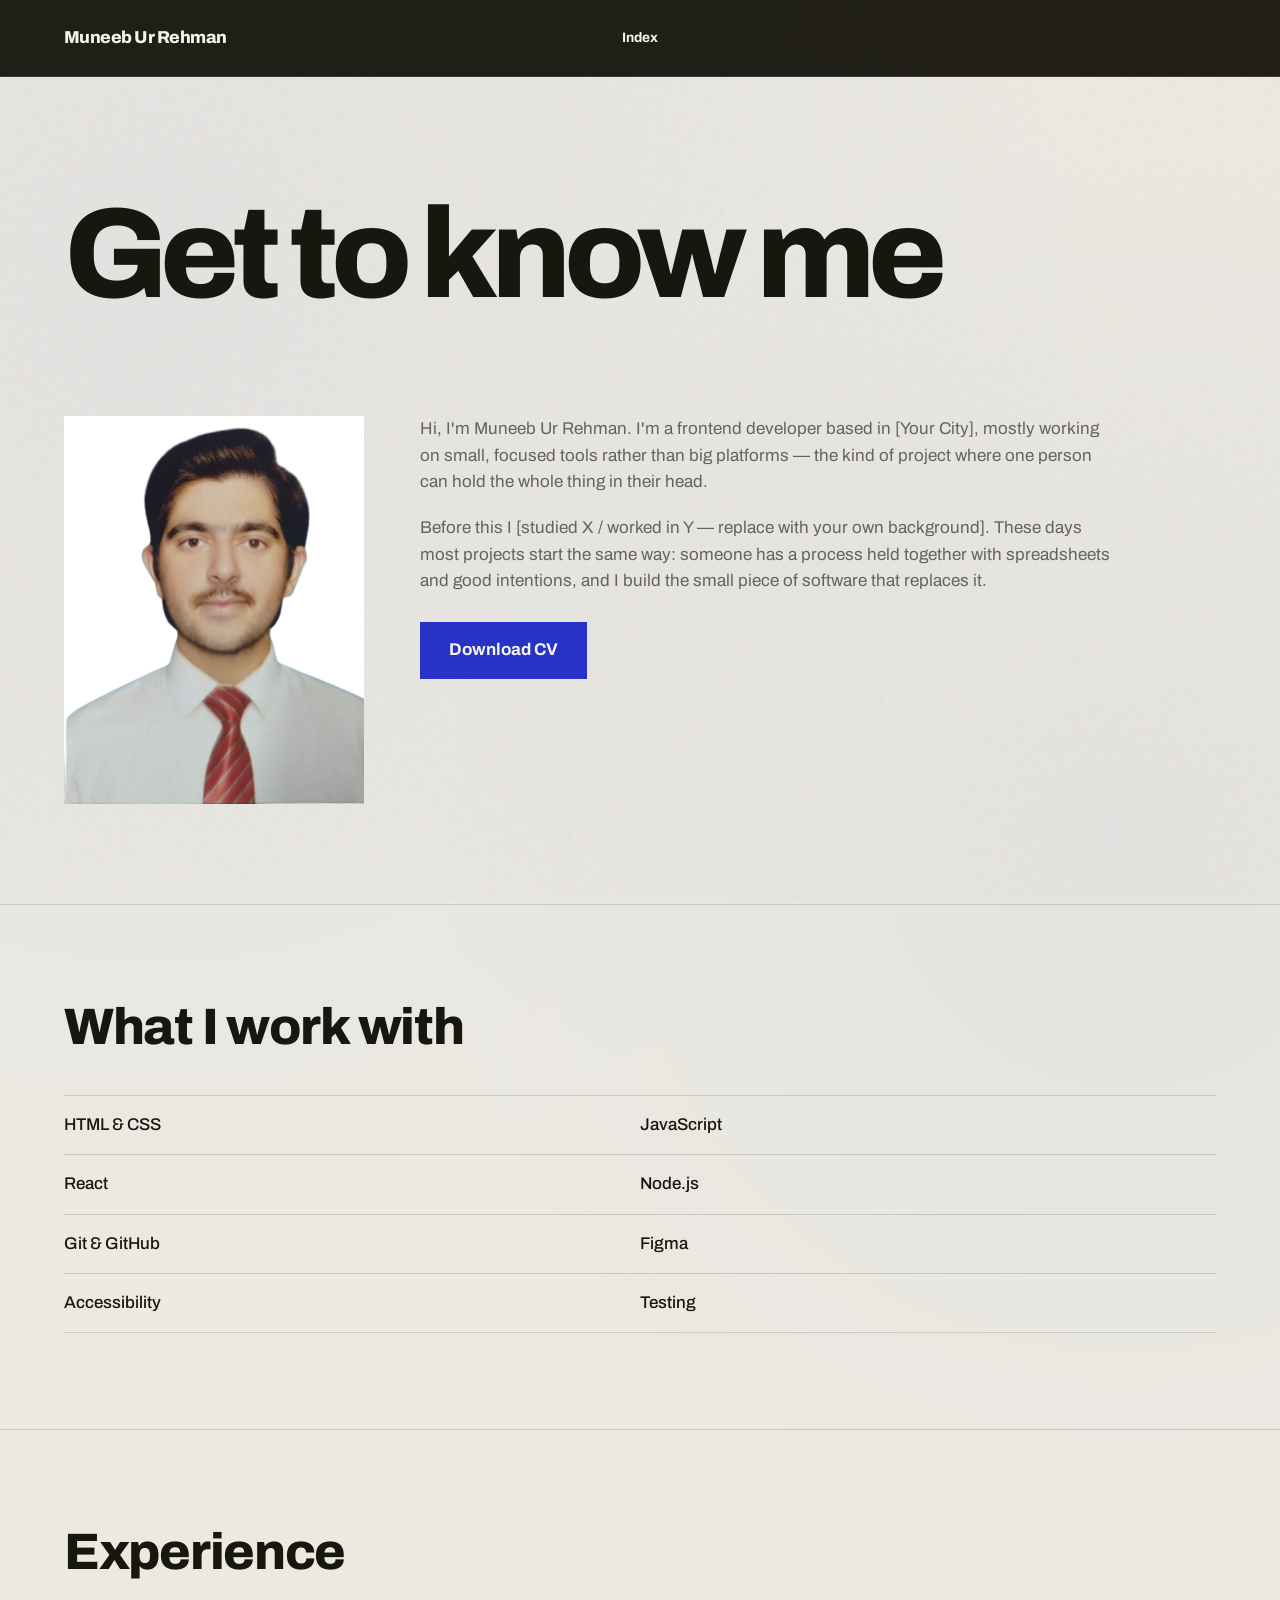
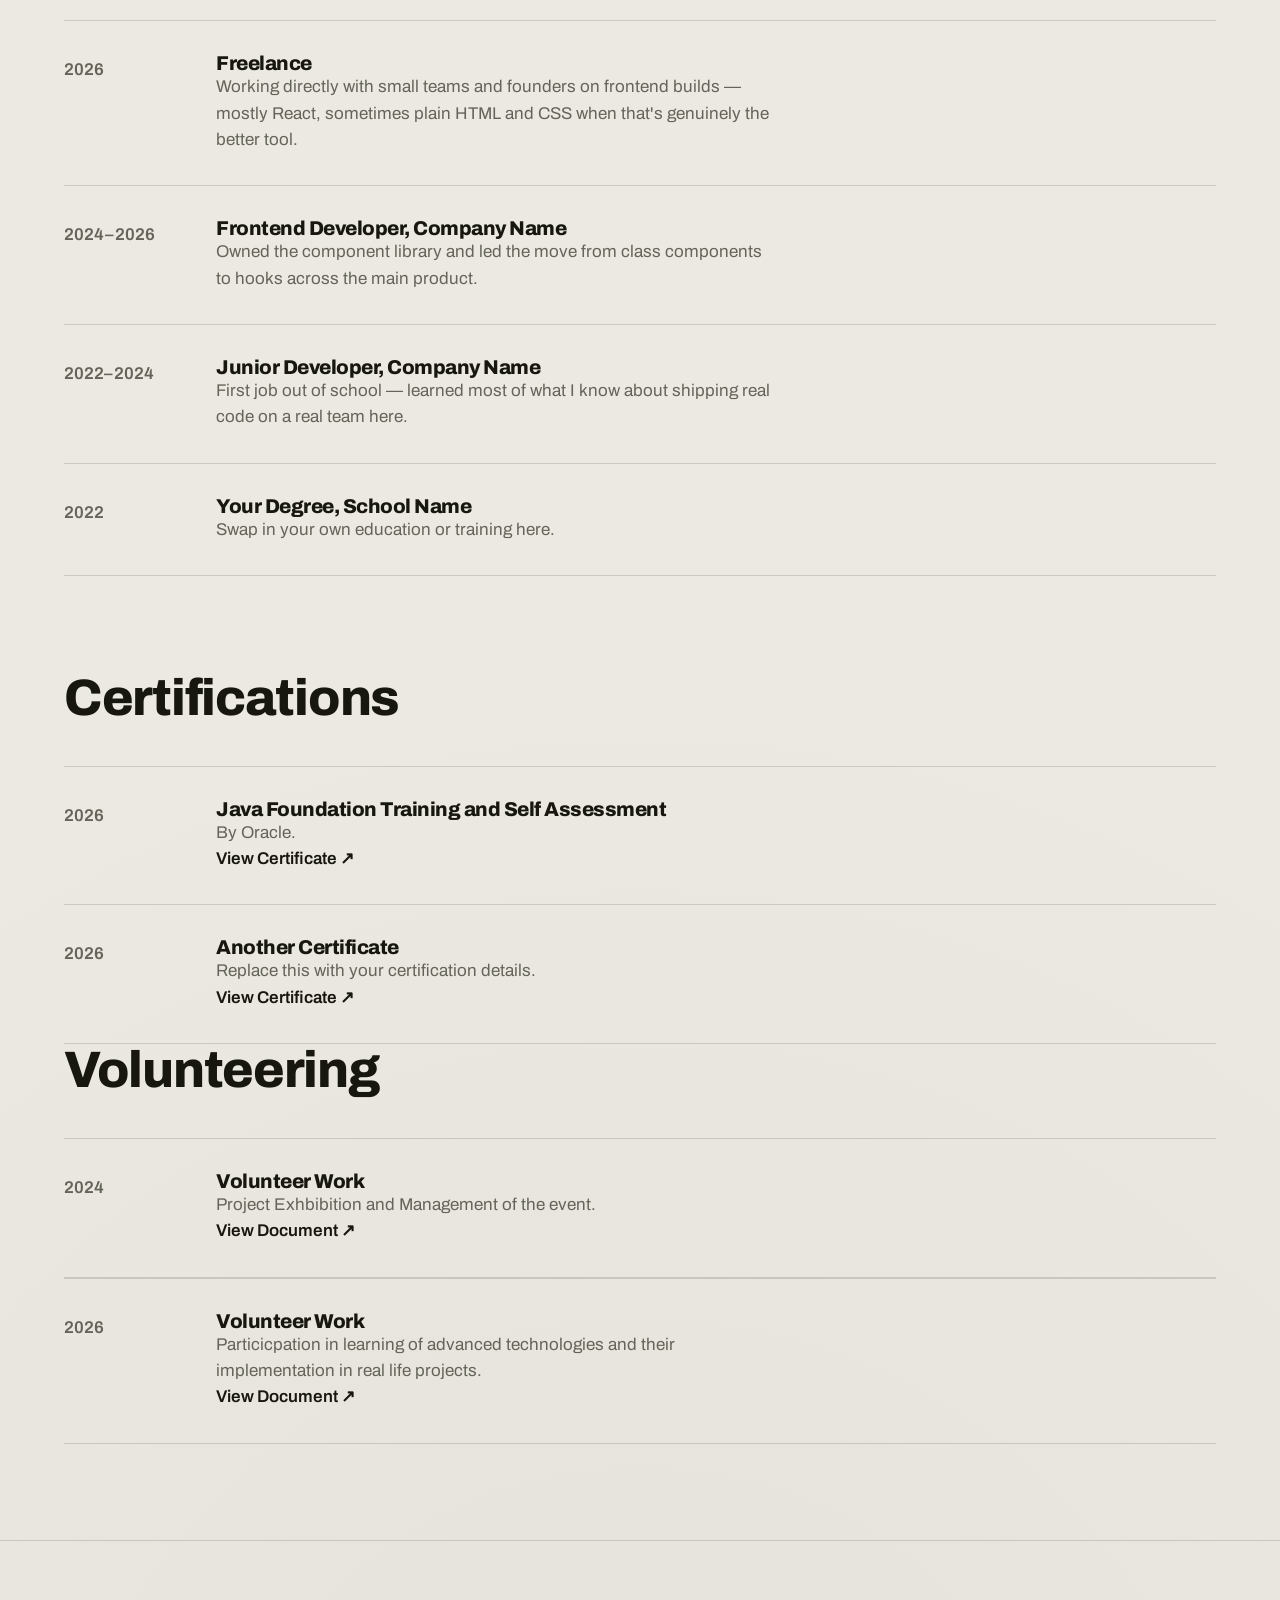
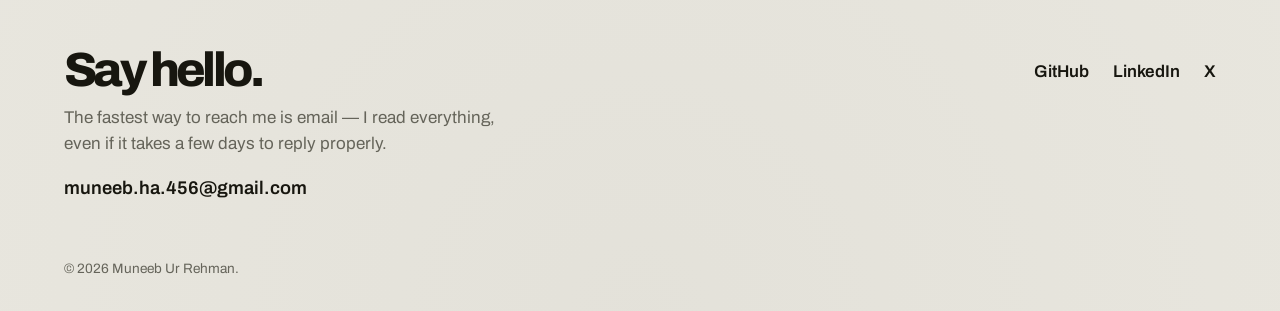
<file: about.html>
<!DOCTYPE html>
<html lang="en">
<head>
<meta charset="UTF-8">
<meta name="viewport" content="width=device-width, initial-scale=1.0">
<title>About — Muneeb Ur Rehman</title>
<meta name="description" content="A little about Muneeb Ur Rehman — background, skills, and experience.">
<meta name="theme-color" content="#efeee8">
<link rel="icon" href="assets/favicon.svg" type="image/svg+xml">
<link rel="preconnect" href="https://fonts.googleapis.com">
<link rel="preconnect" href="https://fonts.gstatic.com" crossorigin>
<link href="https://fonts.googleapis.com/css2?family=Archivo:wght@400;500;600;700;800&display=swap" rel="stylesheet">
<link rel="stylesheet" href="css/style.css">
</head>
<body>

<header class="masthead">
  <div class="masthead-row container-wide">
    <a href="index.html" class="masthead-id">Muneeb Ur Rehman</a>
    <button class="menu-toggle" aria-expanded="false" aria-controls="siteMenu">Index</button>
  </div>
</header>

<nav id="siteMenu" class="site-menu" aria-hidden="true">
  <button class="menu-close" aria-label="Close menu">Close</button>
  <div class="container-wide">
    <ul class="site-menu-list">
      <li><a href="index.html">Home</a></li>
      <li data-current><a href="about.html">About</a></li>
      <li><a href="projects.html">Projects</a></li>
      <li><a href="#contact-heading">Contact</a></li>
    </ul>
    <div class="site-menu-social">
      <a href="#" target="_blank" rel="noopener">GitHub</a>
      <a href="#" target="_blank" rel="noopener">LinkedIn</a>
      <a href="#" target="_blank" rel="noopener">X</a>
    </div>
  </div>
</nav>

<main>
  <section class="page-head container-wide">
    <h1>Get to know me</h1>
  </section>

  <section class="about-main container-wide">
    <img src="assets/Screenshot_2026-09-08_000847-removebg-preview (1).png" alt="Muneeb Ur Rehman">
    <div class="about-copy">
      <!-- EDIT: replace with your own background -->
      <p>Hi, I'm Muneeb Ur Rehman. I'm a frontend developer based in [Your City], mostly working on small, focused tools rather than big platforms — the kind of project where one person can hold the whole thing in their head.</p>
      <p>Before this I [studied X / worked in Y — replace with your own background]. These days most projects start the same way: someone has a process held together with spreadsheets and good intentions, and I build the small piece of software that replaces it.</p>
      <!-- EDIT: add assets/resume.pdf, or remove this link -->
      <a class="btn" href="assets/resume.pdf" download>Download CV</a>
    </div>
  </section>

  <section class="skills container-wide">
    <div class="section-head">
      <h2>What I work with</h2>
    </div>
    <!-- EDIT: your own list -->
    <ul class="plain-list">
      <li>HTML &amp; CSS</li>
      <li>JavaScript</li>
      <li>React</li>
      <li>Node.js</li>
      <li>Git &amp; GitHub</li>
      <li>Figma</li>
      <li>Accessibility</li>
      <li>Testing</li>
    </ul>
  </section>

  <section class="experience container-wide">
    <div class="section-head">
      <h2>Experience</h2>
    </div>
    <!-- EDIT: your own history, most recent first -->
    <ul class="row-list">
      <li class="row-item row-item--time">
        <div class="row-year">2026</div>
        <div class="row-body">
          <h3>Freelance</h3>
          <p>Working directly with small teams and founders on frontend builds — mostly React, sometimes plain HTML and CSS when that's genuinely the better tool.</p>
        </div>
      </li>
      <li class="row-item row-item--time">
        <div class="row-year">2024–2026</div>
        <div class="row-body">
          <h3>Frontend Developer, Company Name</h3>
          <p>Owned the component library and led the move from class components to hooks across the main product.</p>
        </div>
      </li>
      <li class="row-item row-item--time">
        <div class="row-year">2022–2024</div>
        <div class="row-body">
          <h3>Junior Developer, Company Name</h3>
          <p>First job out of school — learned most of what I know about shipping real code on a real team here.</p>
        </div>
      </li>
      <li class="row-item row-item--time">
        <div class="row-year">2022</div>
        <div class="row-body">
          <h3>Your Degree, School Name</h3>
          <p>Swap in your own education or training here.</p>
        </div>
      </li>
    </ul>
  </section>

  <section class="credentials container-wide">
    <div class="section-head">
      <h2>Certifications</h2>
    </div>

    <ul class="row-list">
      <li class="row-item row-item--time">
        <div class="row-year">2026</div>
        <div class="row-body">
          <h3>Java Foundation Training and Self Assessment</h3>
          <p>By Oracle.</p>
          <a class="text-link" href="assets/Muneeb_Ur_Rehman_Oracle_Java_Foundations_Final.pdf" target="_blank">View Certificate ↗</a>
        </div>
      </li>

      <li class="row-item row-item--time">
        <div class="row-year">2026</div>
        <div class="row-body">
          <h3>Another Certificate</h3>
          <p>Replace this with your certification details.</p>
          <a class="text-link" href="assets/certificates/another-certificate.pdf" target="_blank">View Certificate ↗</a>
        </div>
      </li>
    </ul>
  </section>

  <section class="credentials container-wide">
    <div class="section-head">
      <h2>Volunteering</h2>
    </div>

    <ul class="row-list">
      <li class="row-item row-item--time">
        <div class="row-year">2024</div>
        <div class="row-body">
          <h3>Volunteer Work</h3>
          <p>Project Exhbibition and Management of the event.
          </p>
          <a class="text-link" href="assets/CamScanner 09-14-2026 16.17.pdf" target="_blank">View Document ↗</a>
        </div>
      </li>
    </ul>
     <ul class="row-list">
      <li class="row-item row-item--time">
        <div class="row-year">2026</div>
        <div class="row-body">
          <h3>Volunteer Work</h3>
          <p>Particicpation in learning of advanced technologies and their implementation in real life projects.
          </p>
          <a class="text-link" href="assets/T212_1_statement.pdf" target="_blank">View Document ↗</a>
        </div>
      </li>
    </ul>
  </section>

</main>

<footer class="site-footer">
  <div class="container-wide footer-row">
    <div>
      <h2 class="footer-heading" id="contact-heading">Say hello.</h2>
      <p class="footer-line">The fastest way to reach me is email — I read everything, even if it takes a few days to reply properly.</p>
      <a class="footer-email text-link" href="mailto:muneeb.ha.456@gmail.com">muneeb.ha.456@gmail.com</a>
    </div>
    <ul class="footer-social">
      <li><a class="text-link" href="https://github.com/MuneebCode21" target="_blank" rel="noopener">GitHub</a></li>
      <li><a class="text-link" href="#" target="_blank" rel="noopener">LinkedIn</a></li>
      <li><a class="text-link" href="#" target="_blank" rel="noopener">X</a></li>
    </ul>
  </div>
  <div class="container-wide footer-bottom">
    <span>&copy; <span id="year"></span> Muneeb Ur Rehman.</span>
  </div>
</footer>

<button id="backToTop" class="back-to-top text-link">Back to top</button>
<script src="js/script.js" defer></script>
</body>
</html>
</file>
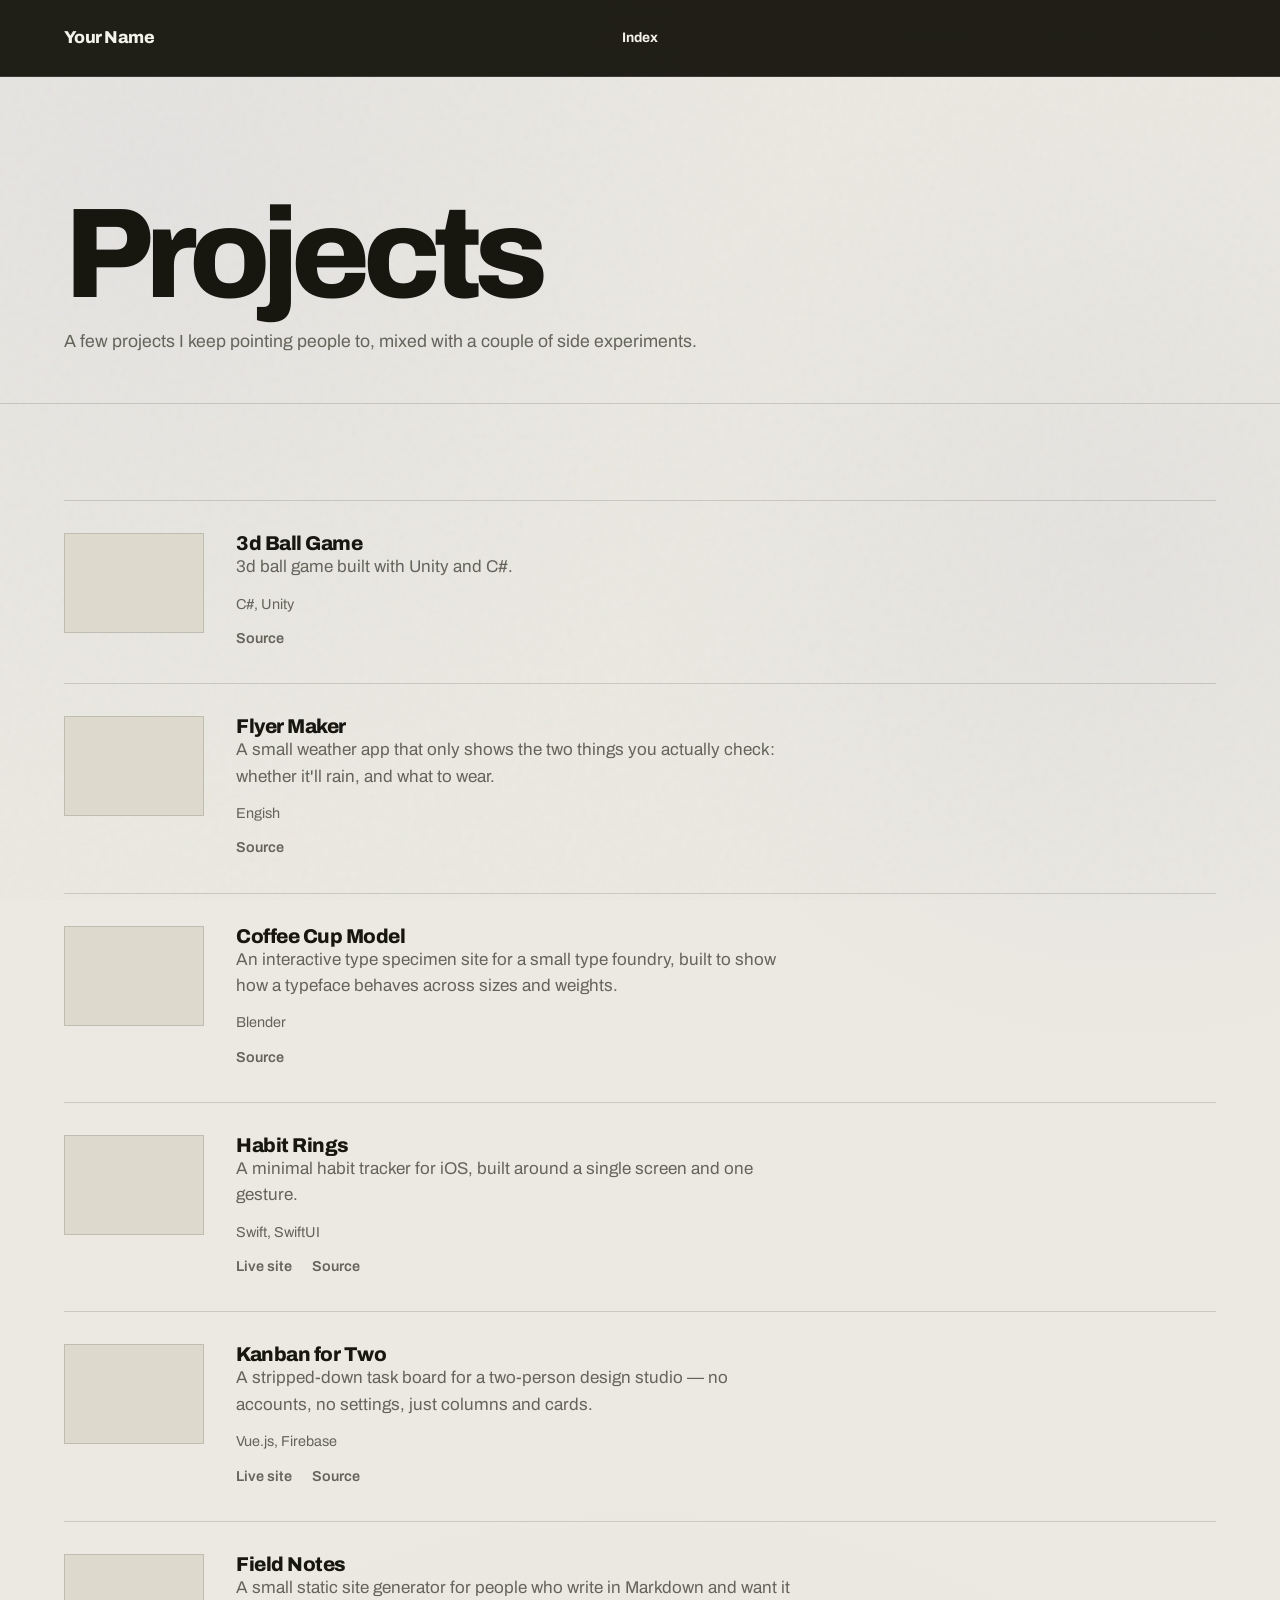
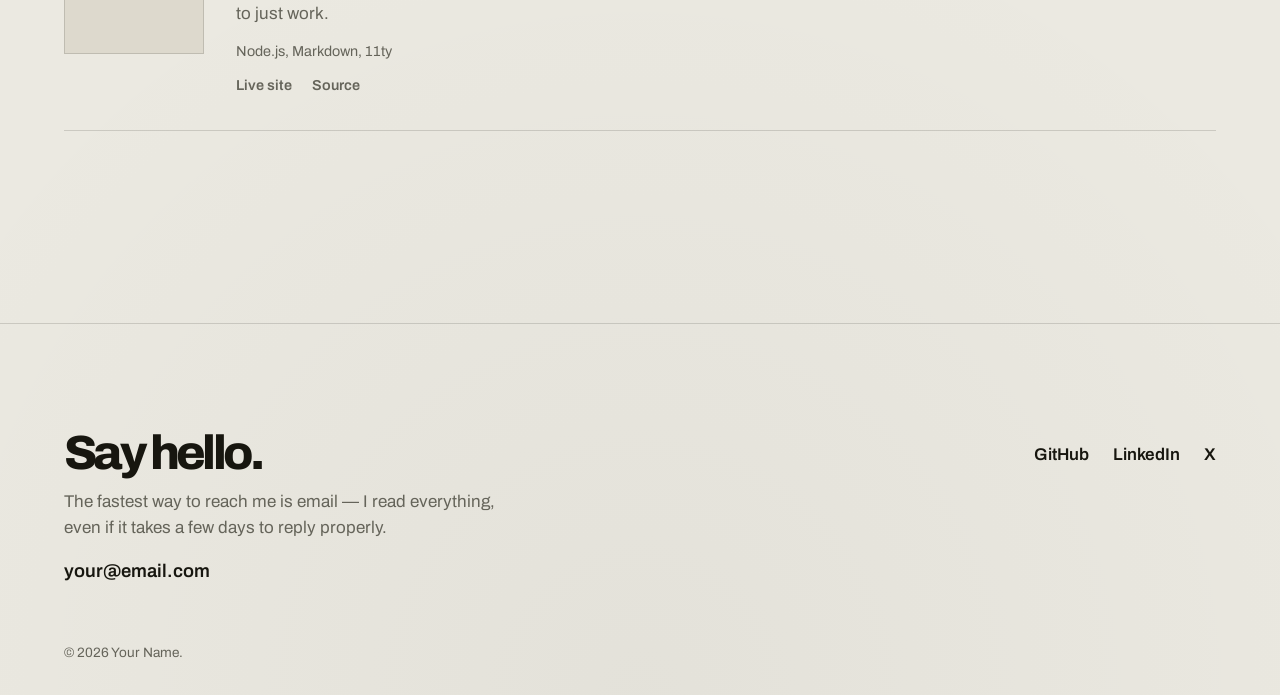
<file: projects.html>
<!DOCTYPE html>
<html lang="en">
<head>
<meta charset="UTF-8">
<meta name="viewport" content="width=device-width, initial-scale=1.0">
<title>Projects — Your Name</title>
<meta name="description" content="Selected projects by Your Name.">
<meta name="theme-color" content="#efeee8">
<link rel="icon" href="assets/favicon.svg" type="image/svg+xml">
<link rel="preconnect" href="https://fonts.googleapis.com">
<link rel="preconnect" href="https://fonts.gstatic.com" crossorigin>
<link href="https://fonts.googleapis.com/css2?family=Archivo:wght@400;500;600;700;800&display=swap" rel="stylesheet">
<link rel="stylesheet" href="css/style.css">
</head>
<body>

<header class="masthead">
  <div class="masthead-row container-wide">
    <a href="index.html" class="masthead-id">Your Name</a>
    <button class="menu-toggle" aria-expanded="false" aria-controls="siteMenu">Index</button>
  </div>
</header>

<nav id="siteMenu" class="site-menu" aria-hidden="true">
  <button class="menu-close" aria-label="Close menu">Close</button>
  <div class="container-wide">
    <ul class="site-menu-list">
      <li><a href="index.html">Home</a></li>
      <li><a href="about.html">About</a></li>
      <li data-current><a href="projects.html">Projects</a></li>
      <li><a href="#contact-heading">Contact</a></li>
    </ul>
    <div class="site-menu-social">
      <a href="#" target="_blank" rel="noopener">GitHub</a>
      <a href="#" target="_blank" rel="noopener">LinkedIn</a>
      <a href="#" target="_blank" rel="noopener">X</a>
    </div>
  </div>
</nav>

<main>
  <section class="page-head container-wide">
    <h1>Projects</h1>
    <p class="text-measure">A few projects I keep pointing people to, mixed with a couple of side experiments.</p>
  </section>

  <section class="work container-wide">
    <!-- EDIT: swap in your own projects and links -->
    <ul class="row-list">
      <li class="row-item">
        <div class="row-thumb" aria-hidden="true"></div>
        <div class="row-body">
          <h3>3d Ball Game</h3>
          <p>3d ball game built with Unity and C#.</p>
          <p class="row-tags">C#, Unity</p>
          <p class="row-links">
            <a class="text-link" href="extreme-balancer-clean.mp4" target="_blank" rel="noopener">Source</a>
          </p>
        </div>
      </li>
      <li class="row-item">
        <div class="row-thumb" aria-hidden="true"></div>
        <div class="row-body">
          <h3>Flyer Maker</h3>
          <p>A small weather app that only shows the two things you actually check: whether it'll rain, and what to wear.</p>
          <p class="row-tags">Engish</p>
          <p class="row-links">
            <a class="text-link" href="assets/Flyer.png" target="_blank" rel="noopener">Source</a>
          </p>
        </div>
      </li>
      <li class="row-item">
        <div class="row-thumb" aria-hidden="true"></div>
        <div class="row-body">
          <h3>Coffee Cup Model</h3>
          <p>An interactive type specimen site for a small type foundry, built to show how a typeface behaves across sizes and weights.</p>
          <p class="row-tags">Blender</p>
          <p class="row-links">
            <a class="text-link" href="assets/Rendered Coffee.png" target="_blank" rel="noopener">Source</a>
          </p>
        </div>
      </li>
      <li class="row-item">
        <div class="row-thumb" aria-hidden="true"></div>
        <div class="row-body">
          <h3>Habit Rings</h3>
          <p>A minimal habit tracker for iOS, built around a single screen and one gesture.</p>
          <p class="row-tags">Swift, SwiftUI</p>
          <p class="row-links">
            <a class="text-link" href="#" target="_blank" rel="noopener">Live site</a>
            <a class="text-link" href="#" target="_blank" rel="noopener">Source</a>
          </p>
        </div>
      </li>
      <li class="row-item">
        <div class="row-thumb" aria-hidden="true"></div>
        <div class="row-body">
          <h3>Kanban for Two</h3>
          <p>A stripped-down task board for a two-person design studio — no accounts, no settings, just columns and cards.</p>
          <p class="row-tags">Vue.js, Firebase</p>
          <p class="row-links">
            <a class="text-link" href="#" target="_blank" rel="noopener">Live site</a>
            <a class="text-link" href="#" target="_blank" rel="noopener">Source</a>
          </p>
        </div>
      </li>
      <li class="row-item">
        <div class="row-thumb" aria-hidden="true"></div>
        <div class="row-body">
          <h3>Field Notes</h3>
          <p>A small static site generator for people who write in Markdown and want it to just work.</p>
          <p class="row-tags">Node.js, Markdown, 11ty</p>
          <p class="row-links">
            <a class="text-link" href="#" target="_blank" rel="noopener">Live site</a>
            <a class="text-link" href="#" target="_blank" rel="noopener">Source</a>
          </p>
        </div>
      </li>
    </ul>
  </section>
</main>

<footer class="site-footer">
  <div class="container-wide footer-row">
    <div>
      <h2 class="footer-heading" id="contact-heading">Say hello.</h2>
      <p class="footer-line">The fastest way to reach me is email — I read everything, even if it takes a few days to reply properly.</p>
      <a class="footer-email text-link" href="mailto:your@email.com">your@email.com</a>
    </div>
    <ul class="footer-social">
      <li><a class="text-link" href="#" target="_blank" rel="noopener">GitHub</a></li>
      <li><a class="text-link" href="#" target="_blank" rel="noopener">LinkedIn</a></li>
      <li><a class="text-link" href="#" target="_blank" rel="noopener">X</a></li>
    </ul>
  </div>
  <div class="container-wide footer-bottom">
    <span>&copy; <span id="year"></span> Your Name.</span>
  </div>
</footer>

<button id="backToTop" class="back-to-top text-link">Back to top</button>
<script src="js/script.js" defer></script>
</body>
</html>
</file>
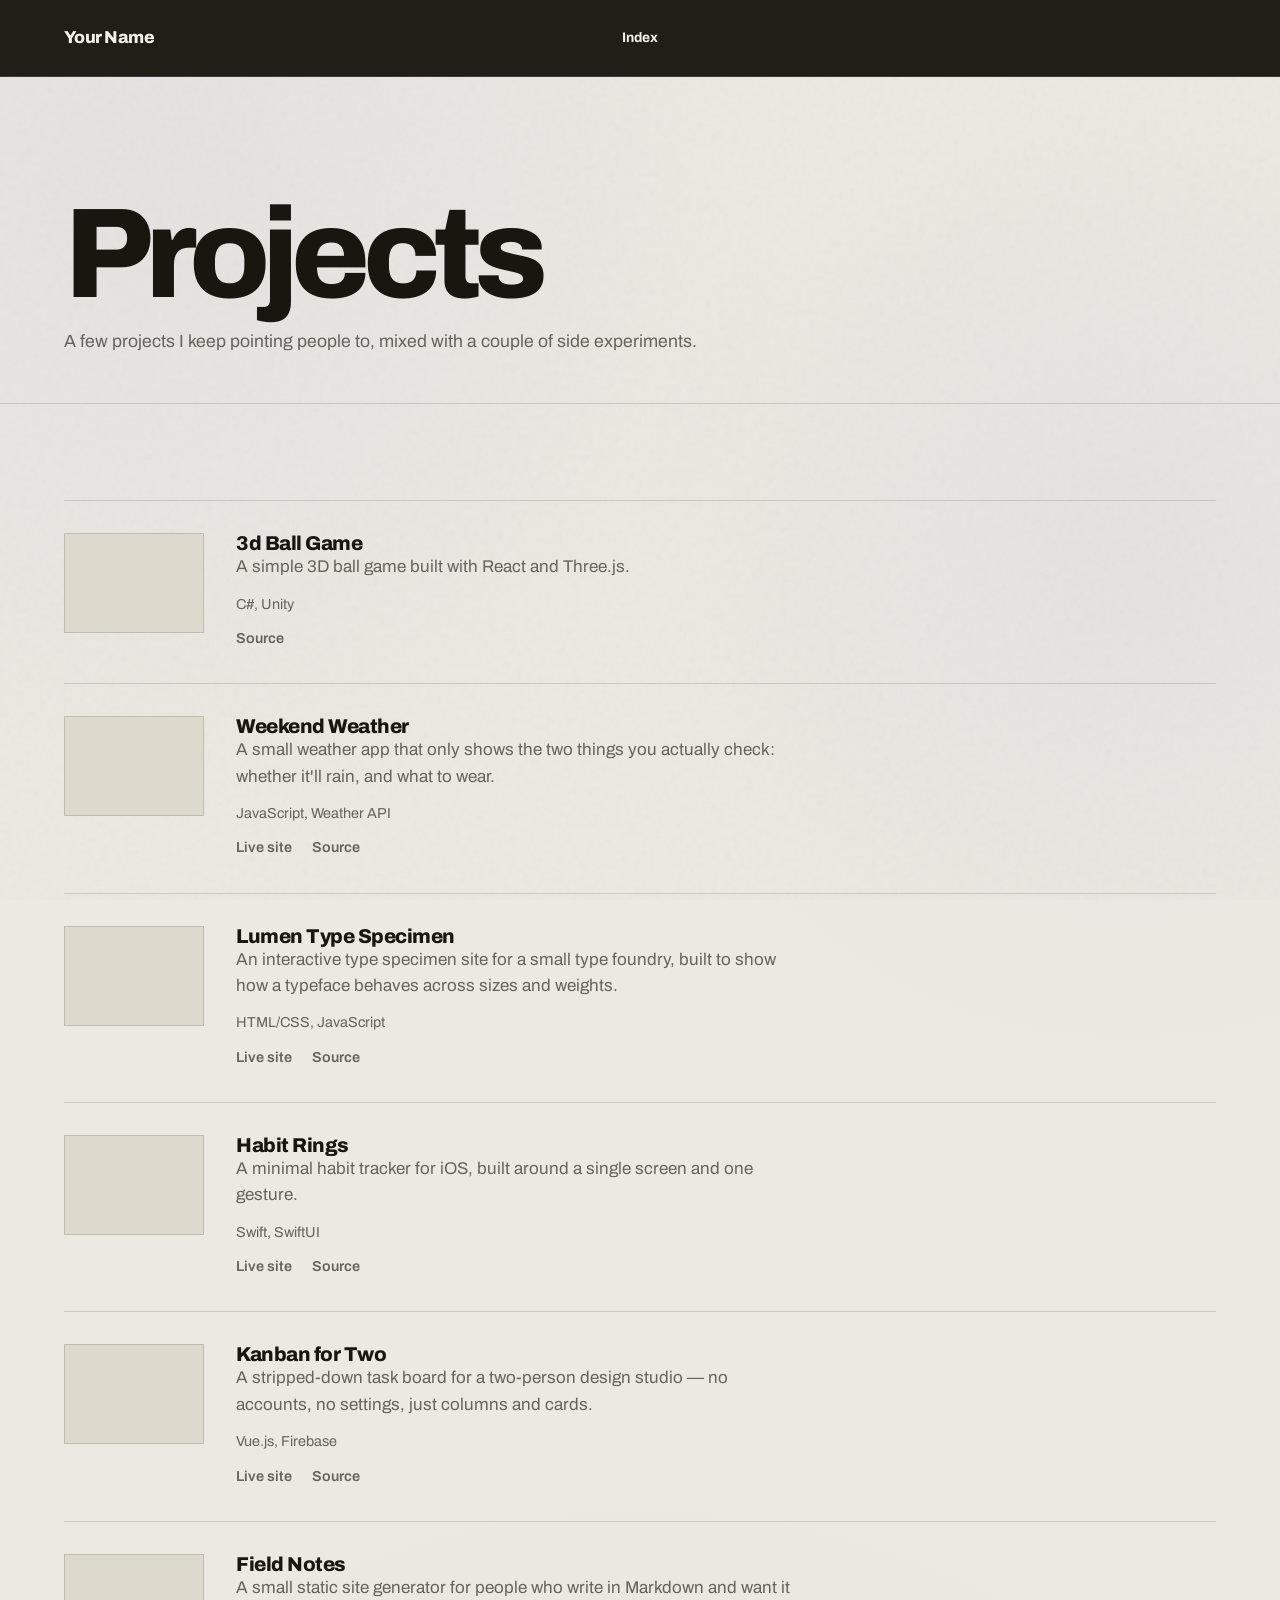
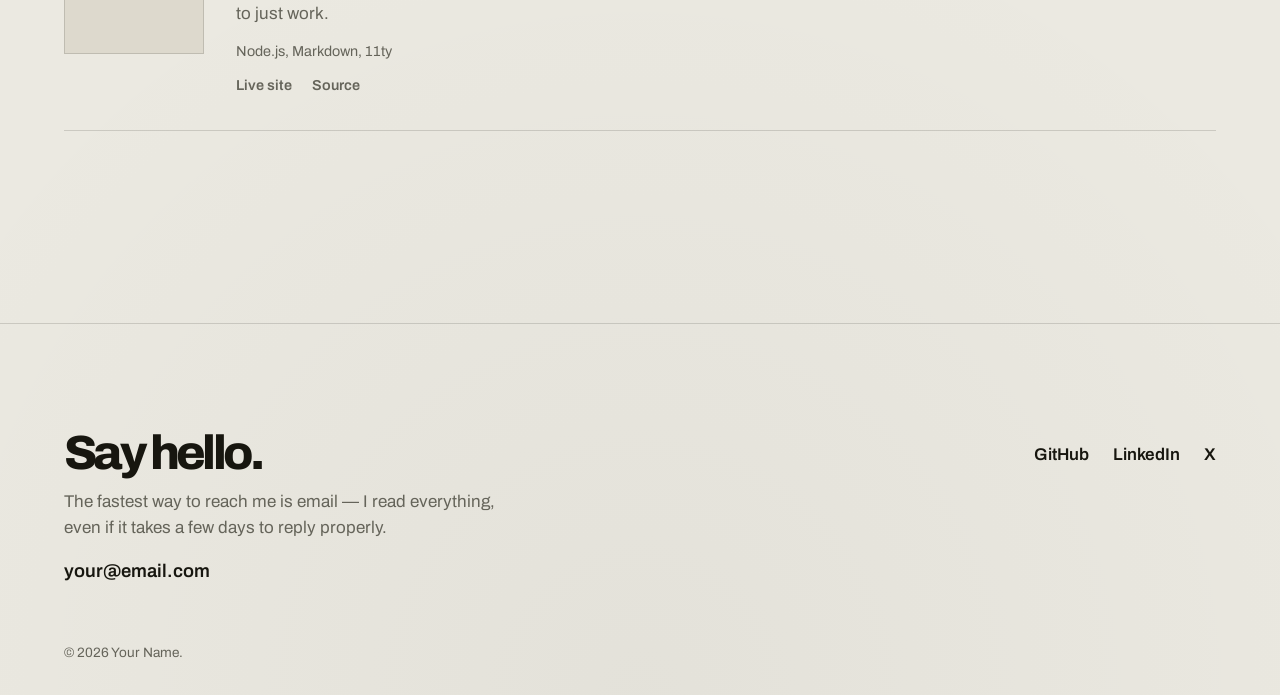
<file: portfolio-website/projects.html>
<!DOCTYPE html>
<html lang="en">
<head>
<meta charset="UTF-8">
<meta name="viewport" content="width=device-width, initial-scale=1.0">
<title>Projects — Your Name</title>
<meta name="description" content="Selected projects by Your Name.">
<meta name="theme-color" content="#efeee8">
<link rel="icon" href="assets/favicon.svg" type="image/svg+xml">
<link rel="preconnect" href="https://fonts.googleapis.com">
<link rel="preconnect" href="https://fonts.gstatic.com" crossorigin>
<link href="https://fonts.googleapis.com/css2?family=Archivo:wght@400;500;600;700;800&display=swap" rel="stylesheet">
<link rel="stylesheet" href="css/style.css">
</head>
<body>

<header class="masthead">
  <div class="masthead-row container-wide">
    <a href="index.html" class="masthead-id">Your Name</a>
    <button class="menu-toggle" aria-expanded="false" aria-controls="siteMenu">Index</button>
  </div>
</header>

<nav id="siteMenu" class="site-menu" aria-hidden="true">
  <button class="menu-close" aria-label="Close menu">Close</button>
  <div class="container-wide">
    <ul class="site-menu-list">
      <li><a href="index.html">Home</a></li>
      <li><a href="about.html">About</a></li>
      <li data-current><a href="projects.html">Projects</a></li>
      <li><a href="#contact-heading">Contact</a></li>
    </ul>
    <div class="site-menu-social">
      <a href="#" target="_blank" rel="noopener">GitHub</a>
      <a href="#" target="_blank" rel="noopener">LinkedIn</a>
      <a href="#" target="_blank" rel="noopener">X</a>
    </div>
  </div>
</nav>

<main>
  <section class="page-head container-wide">
    <h1>Projects</h1>
    <p class="text-measure">A few projects I keep pointing people to, mixed with a couple of side experiments.</p>
  </section>

  <section class="work container-wide">
    <!-- EDIT: swap in your own projects and links -->
    <ul class="row-list">
      <li class="row-item">
        <div class="row-thumb" aria-hidden="true"></div>
        <div class="row-body">
          <h3>3d Ball Game</h3>
          <p>A simple 3D ball game built with React and Three.js.</p>
          <p class="row-tags">C#, Unity</p>
          <p class="row-links">
            <a class="text-link" href="assets/extreme-balancer-clean.mp4" target="_blank" rel="noopener">Source</a>
          </p>
        </div>
      </li>
      <li class="row-item">
        <div class="row-thumb" aria-hidden="true"></div>
        <div class="row-body">
          <h3>Weekend Weather</h3>
          <p>A small weather app that only shows the two things you actually check: whether it'll rain, and what to wear.</p>
          <p class="row-tags">JavaScript, Weather API</p>
          <p class="row-links">
            <a class="text-link" href="#" target="_blank" rel="noopener">Live site</a>
            <a class="text-link" href="#" target="_blank" rel="noopener">Source</a>
          </p>
        </div>
      </li>
      <li class="row-item">
        <div class="row-thumb" aria-hidden="true"></div>
        <div class="row-body">
          <h3>Lumen Type Specimen</h3>
          <p>An interactive type specimen site for a small type foundry, built to show how a typeface behaves across sizes and weights.</p>
          <p class="row-tags">HTML/CSS, JavaScript</p>
          <p class="row-links">
            <a class="text-link" href="#" target="_blank" rel="noopener">Live site</a>
            <a class="text-link" href="#" target="_blank" rel="noopener">Source</a>
          </p>
        </div>
      </li>
      <li class="row-item">
        <div class="row-thumb" aria-hidden="true"></div>
        <div class="row-body">
          <h3>Habit Rings</h3>
          <p>A minimal habit tracker for iOS, built around a single screen and one gesture.</p>
          <p class="row-tags">Swift, SwiftUI</p>
          <p class="row-links">
            <a class="text-link" href="#" target="_blank" rel="noopener">Live site</a>
            <a class="text-link" href="#" target="_blank" rel="noopener">Source</a>
          </p>
        </div>
      </li>
      <li class="row-item">
        <div class="row-thumb" aria-hidden="true"></div>
        <div class="row-body">
          <h3>Kanban for Two</h3>
          <p>A stripped-down task board for a two-person design studio — no accounts, no settings, just columns and cards.</p>
          <p class="row-tags">Vue.js, Firebase</p>
          <p class="row-links">
            <a class="text-link" href="#" target="_blank" rel="noopener">Live site</a>
            <a class="text-link" href="#" target="_blank" rel="noopener">Source</a>
          </p>
        </div>
      </li>
      <li class="row-item">
        <div class="row-thumb" aria-hidden="true"></div>
        <div class="row-body">
          <h3>Field Notes</h3>
          <p>A small static site generator for people who write in Markdown and want it to just work.</p>
          <p class="row-tags">Node.js, Markdown, 11ty</p>
          <p class="row-links">
            <a class="text-link" href="#" target="_blank" rel="noopener">Live site</a>
            <a class="text-link" href="#" target="_blank" rel="noopener">Source</a>
          </p>
        </div>
      </li>
    </ul>
  </section>
</main>

<footer class="site-footer">
  <div class="container-wide footer-row">
    <div>
      <h2 class="footer-heading" id="contact-heading">Say hello.</h2>
      <p class="footer-line">The fastest way to reach me is email — I read everything, even if it takes a few days to reply properly.</p>
      <a class="footer-email text-link" href="mailto:your@email.com">your@email.com</a>
    </div>
    <ul class="footer-social">
      <li><a class="text-link" href="#" target="_blank" rel="noopener">GitHub</a></li>
      <li><a class="text-link" href="#" target="_blank" rel="noopener">LinkedIn</a></li>
      <li><a class="text-link" href="#" target="_blank" rel="noopener">X</a></li>
    </ul>
  </div>
  <div class="container-wide footer-bottom">
    <span>&copy; <span id="year"></span> Your Name.</span>
  </div>
</footer>

<button id="backToTop" class="back-to-top text-link">Back to top</button>
<script src="js/script.js" defer></script>
</body>
</html>
</file>
<file: css/style.css>
/* =========================================================
   MUNEEB UR REHMAN — PORTFOLIO
   Complete stylesheet
   - Premium warm textured background
   - Cinematic homepage
   - Premium dark header
   - Full-screen navigation
   - Editorial project showcase
   - Polished contact footer
   - About / Projects page support
   - Responsive layouts
   - Reduced-motion accessibility
========================================================= */

:root {
  --paper: #ebe9e1;
  --paper-raised: #ddd9cd;

  --ink: #17160f;
  --ink-muted: #65645a;

  --line: rgba(23, 22, 15, 0.15);

  --accent: #2733c7;
  --accent-light: #4852e0;
  --accent-ink: #f5f4ed;

  --font: 'Archivo', sans-serif;

  --max-wide: 1400px;
  --max-text: 700px;

  --pad: clamp(20px, 5vw, 72px);
}


/* =========================================================
   RESET
========================================================= */

*,
*::before,
*::after {
  box-sizing: border-box;
}

html {
  scroll-behavior: smooth;
}

html,
body,
h1,
h2,
h3,
p,
ul,
li {
  margin: 0;
  padding: 0;
}

body {
  position: relative;

  background:
    radial-gradient(
      circle at 12% 8%,
      rgba(72, 82, 224, 0.045),
      transparent 28%
    ),
    radial-gradient(
      circle at 88% 24%,
      rgba(39, 51, 199, 0.035),
      transparent 25%
    ),
    radial-gradient(
      circle at 50% 100%,
      rgba(23, 22, 15, 0.035),
      transparent 35%
    ),
    #ebe9e1;

  color: var(--ink);

  font-family: var(--font);
  font-size: 17px;
  line-height: 1.55;

  -webkit-font-smoothing: antialiased;

  overflow-x: hidden;
}

body::before {
  content: "";

  position: fixed;

  inset: 0;

  z-index: -1;

  pointer-events: none;

  opacity: 0.25;

  background-image:
    url("data:image/svg+xml,%3Csvg viewBox='0 0 180 180' xmlns='http://www.w3.org/2000/svg'%3E%3Cfilter id='grain'%3E%3CfeTurbulence type='fractalNoise' baseFrequency='0.72' numOctaves='4' stitchTiles='stitch'/%3E%3C/filter%3E%3Crect width='100%25' height='100%25' filter='url(%23grain)' opacity='0.16'/%3E%3C/svg%3E");

  mix-blend-mode: multiply;
}

body.menu-open {
  overflow: hidden;
}

body.site-loading {
  overflow: hidden;
}

img {
  display: block;
  max-width: 100%;
}

a {
  color: inherit;
  text-decoration: none;
}

ul {
  list-style: none;
}

button {
  font: inherit;

  background: none;
  border: none;

  color: inherit;

  cursor: pointer;
}

::selection {
  background: var(--accent);
  color: white;
}


/* =========================================================
   TYPOGRAPHY
========================================================= */

h1,
h2,
h3 {
  font-weight: 800;

  line-height: 1.05;
  letter-spacing: -0.025em;
}

h2 {
  font-size: clamp(2rem, 4vw, 4rem);
}

h3 {
  font-size: 1.25rem;
}

p {
  color: var(--ink-muted);
}


/* =========================================================
   SHARED LAYOUT
========================================================= */

.container-wide {
  width: 100%;

  max-width: var(--max-wide);

  margin-inline: auto;

  padding-inline: var(--pad);
}

.text-measure {
  max-width: var(--max-text);
}


/* =========================================================
   LINKS / BUTTONS
========================================================= */

.btn {
  display: inline-block;

  padding: 14px 28px;

  background:
    var(--accent);

  color:
    var(--accent-ink);

  border:
    1px solid var(--accent);

  font-weight: 700;

  transition:
    opacity 0.25s ease,
    transform 0.25s ease;
}

.btn:hover {
  opacity: 0.85;

  transform:
    translateY(-2px);
}

.text-link {
  color: inherit;

  font-weight: 600;

  background-image:
    linear-gradient(
      currentColor,
      currentColor
    );

  background-size:
    0% 1px;

  background-position:
    0 100%;

  background-repeat:
    no-repeat;

  padding-bottom: 2px;

  transition:
    background-size 0.3s ease;
}

.text-link:hover,
.text-link:focus-visible {
  background-size:
    100% 1px;
}

a:focus-visible,
button:focus-visible {
  outline:
    2px solid var(--accent);

  outline-offset:
    3px;
}


/* =========================================================
   HEADER — DARK / PREMIUM
========================================================= */

.masthead {
  position: sticky;

  top: 0;

  z-index: 100;

  background:
    rgba(23, 22, 15, 0.96);

  color:
    var(--paper);

  border-bottom:
    1px solid
      rgba(255, 255, 255, 0.12);

  backdrop-filter:
    blur(18px);

  -webkit-backdrop-filter:
    blur(18px);

  box-shadow:
    0 1px 0
      rgba(255, 255, 255, 0.03);
}

.masthead-row {
  min-height: 76px;

  display: grid;

  grid-template-columns:
    1fr
    auto
    1fr;

  align-items: center;
}

.masthead-id {
  display: inline-flex;

  align-items: baseline;

  width: fit-content;

  color:
    #f3f2eb;

  font-size: 1.08rem;

  font-weight: 800;

  letter-spacing:
    -0.03em;

  transition:
    opacity 0.25s ease,
    transform 0.25s ease;
}

.masthead-id:hover {
  opacity: 0.8;

  transform:
    translateX(2px);
}

.masthead-id span {
  color:
    var(--accent-light);
}

.masthead-center {
  display: flex;

  align-items: center;

  gap: 9px;

  color:
    rgba(243, 242, 235, 0.62);

  font-size: 0.64rem;

  font-weight: 600;

  text-transform: uppercase;

  letter-spacing:
    0.1em;
}

.status-dot {
  width: 7px;
  height: 7px;

  display: inline-block;

  border-radius: 50%;

  background:
    #5fc58b;

  box-shadow:
    0 0 0 5px
      rgba(95, 197, 139, 0.10),

    0 0 12px
      rgba(95, 197, 139, 0.28);
}

.menu-toggle {
  justify-self: end;

  position: relative;

  padding:
    7px 0;

  color:
    #f3f2eb;

  font-size:
    0.86rem;

  font-weight:
    700;

  letter-spacing:
    -0.01em;

  transition:
    color 0.25s ease,
    transform 0.25s ease;
}

.menu-toggle::after {
  content: "";

  position: absolute;

  left: 0;
  right: 0;
  bottom: 2px;

  height: 1px;

  background:
    var(--accent-light);

  transform:
    scaleX(0);

  transform-origin:
    right;

  transition:
    transform 0.3s
      cubic-bezier(.2, .8, .2, 1);
}

.menu-toggle:hover {
  color:
    #ffffff;

  transform:
    translateX(-2px);
}

.menu-toggle:hover::after {
  transform:
    scaleX(1);

  transform-origin:
    left;
}


/* =========================================================
   FULL-SCREEN MENU
========================================================= */

.site-menu {
  position: fixed;

  inset: 0;

  z-index: 200;

  background:
    var(--accent);

  color:
    white;

  display: flex;

  align-items: center;

  transform:
    translateY(-100%);

  visibility:
    hidden;

  transition:
    transform 0.65s
      cubic-bezier(.65, 0, .35, 1),

    visibility 0s linear 0.65s;
}

.site-menu.is-open {
  transform:
    translateY(0);

  visibility:
    visible;

  transition:
    transform 0.65s
      cubic-bezier(.65, 0, .35, 1);
}

.menu-close {
  position: absolute;

  top: 25px;
  right: var(--pad);

  color:
    white;

  font-weight:
    700;
}

.menu-label {
  margin-bottom:
    30px;

  font-size:
    0.68rem;

  text-transform:
    uppercase;

  letter-spacing:
    0.15em;

  opacity:
    0.65;
}

.site-menu-list {
  overflow:
    hidden;
}

.site-menu-list li {
  overflow:
    hidden;
}

.site-menu-list a {
  display:
    inline-flex;

  align-items:
    baseline;

  gap:
    14px;

  font-size:
    clamp(3rem, 8vw, 7rem);

  font-weight:
    800;

  line-height:
    1.05;

  transition:
    transform 0.3s ease;
}

.site-menu-list a:hover {
  transform:
    translateX(18px);
}

.site-menu-list sup {
  font-size:
    0.8rem;

  font-weight:
    500;

  opacity:
    0.5;
}

.site-menu-list li[data-current] a {
  text-decoration:
    underline;

  text-decoration-thickness:
    2px;

  text-underline-offset:
    8px;
}

.site-menu-social {
  display:
    flex;

  gap:
    28px;

  margin-top:
    50px;
}

.site-menu-social a {
  font-weight:
    600;
}


/* =========================================================
   MENU ANIMATION
========================================================= */

.site-menu.is-open
.site-menu-list li {
  animation:
    menuItemIn
    0.65s
    cubic-bezier(.2, .8, .2, 1)
    both;

  animation-delay:
    calc(
      var(--menu-index) * 0.07s + 0.15s
    );
}

@keyframes menuItemIn {

  from {
    opacity:
      0;

    transform:
      translateY(30px);
  }

  to {
    opacity:
      1;

    transform:
      translateY(0);
  }

}


/* =========================================================
   HOMEPAGE — HERO
========================================================= */

.hero-new {
  padding-top:
    clamp(35px, 5vw, 65px);

  padding-bottom:
    clamp(80px, 10vw, 150px);
}

.hero-topline {
  display:
    flex;

  justify-content:
    space-between;

  padding-bottom:
    18px;

  border-bottom:
    1px solid var(--line);

  font-size:
    0.68rem;

  text-transform:
    uppercase;

  letter-spacing:
    0.12em;

  color:
    var(--ink-muted);
}

.hero-grid {
  display:
    grid;

  grid-template-columns:
    minmax(0, 1.25fr)
    minmax(330px, 0.75fr);

  gap:
    clamp(35px, 7vw, 100px);

  align-items:
    end;
}

.hero-copy {
  padding-top:
    clamp(60px, 8vw, 120px);
}

.eyebrow {
  margin-bottom:
    28px;

  font-size:
    0.7rem;

  text-transform:
    uppercase;

  letter-spacing:
    0.12em;

  color:
    var(--ink-muted);
}

.hero-title {
  font-size:
    clamp(4.2rem, 10.5vw, 10.5rem);

  font-weight:
    800;

  line-height:
    0.83;

  letter-spacing:
    -0.065em;
}

.hero-line {
  display:
    block;
}

.hero-line-indent {
  margin-left:
    clamp(20px, 8vw, 120px);
}

.hero-dot {
  color:
    var(--accent);
}

.hero-bottom {
  margin-top:
    60px;

  display:
    flex;

  align-items:
    flex-end;

  justify-content:
    space-between;

  gap:
    40px;
}

.hero-description {
  max-width:
    390px;

  font-size:
    1rem;

  color:
    var(--ink-muted);
}


/* =========================================================
   HERO CTA
========================================================= */

.circle-link {
  width:
    120px;

  height:
    120px;

  flex:
    0 0 auto;

  border:
    1px solid var(--ink);

  border-radius:
    50%;

  display:
    flex;

  flex-direction:
    column;

  justify-content:
    center;

  align-items:
    center;

  font-size:
    0.7rem;

  font-weight:
    700;

  text-align:
    center;

  transition:
    background 0.3s ease,
    color 0.3s ease,
    border-color 0.3s ease,
    transform 0.3s ease;
}

.circle-arrow {
  margin-top:
    5px;

  font-size:
    1.3rem;
}

.circle-link:hover {
  background:
    var(--accent);

  color:
    white;

  border-color:
    var(--accent);

  transform:
    rotate(8deg);
}


/* =========================================================
   HERO VISUAL
========================================================= */

.hero-visual {
  position:
    relative;

  min-height:
    620px;
}

.hero-image-main {
  position:
    absolute;

  top:
    35px;

  right:
    0;

  width:
    82%;

  height:
    500px;

  overflow:
    hidden;

  background:
    var(--paper-raised);
}

.hero-image-main img {
  width:
    100%;

  height:
    100%;

  object-fit:
    cover;

  filter:
    saturate(0.72);

  transition:
    transform 1s
      cubic-bezier(.2, .8, .2, 1),

    filter 0.5s ease;
}

.hero-visual:hover
.hero-image-main img {
  filter:
    saturate(1);
}

.hero-image-small {
  position:
    absolute;

  left:
    0;

  bottom:
    30px;

  width:
    42%;

  aspect-ratio:
    1 / 1;

  border:
    10px solid var(--paper);

  overflow:
    hidden;

  z-index:
    3;

  transition:
    transform 0.25s ease-out;
}

.hero-image-small img {
  width:
    100%;

  height:
    100%;

  object-fit:
    cover;

  transition:
    transform 0.8s ease;
}

.hero-image-small:hover img {
  transform:
    scale(1.1);
}

.hero-floating-card {
  position:
    absolute;

  right:
    -20px;

  bottom:
    100px;

  width:
    150px;

  height:
    150px;

  padding:
    18px;

  background:
    var(--accent);

  color:
    white;

  display:
    flex;

  flex-direction:
    column;

  justify-content:
    space-between;

  font-size:
    0.8rem;

  font-weight:
    600;

  z-index:
    4;

  transform:
    rotate(5deg);

  transition:
    transform 0.25s ease-out;
}

.card-number {
  font-size:
    0.65rem;

  opacity:
    0.65;
}

.hero-orbit {
  position:
    absolute;

  top:
    0;

  left:
    0;

  width:
    125px;

  height:
    125px;

  border:
    1px solid var(--ink);

  border-radius:
    50%;

  display:
    flex;

  justify-content:
    center;

  align-items:
    center;

  overflow:
    hidden;

  font-size:
    0.48rem;

  text-align:
    center;

  letter-spacing:
    0.15em;

  animation:
    spin 15s linear infinite;
}

.hero-orbit span {
  white-space:
    nowrap;
}

@keyframes spin {

  to {
    transform:
      rotate(360deg);
  }

}


/* =========================================================
   MARQUEE
========================================================= */

.marquee-section {
  background:
    var(--accent);

  color:
    white;

  overflow:
    hidden;

  border-block:
    1px solid var(--accent);
}

.marquee {
  padding-block:
    17px;
}

.marquee-track {
  display:
    flex;

  align-items:
    center;

  gap:
    30px;

  width:
    max-content;

  font-size:
    clamp(1.1rem, 2vw, 1.7rem);

  font-weight:
    800;

  letter-spacing:
    -0.02em;

  animation:
    marquee
    25s
    linear
    infinite;
}

.marquee-track i {
  font-style:
    normal;

  opacity:
    0.5;
}

@keyframes marquee {

  from {
    transform:
      translateX(0);
  }

  to {
    transform:
      translateX(-50%);
  }

}


/* =========================================================
   HOMEPAGE — INTRO
========================================================= */

.intro-new {
  padding-top:
    clamp(100px, 13vw, 190px);

  padding-bottom:
    clamp(100px, 13vw, 180px);
}

.section-index {
  display:
    flex;

  align-items:
    center;

  gap:
    15px;

  margin-bottom:
    60px;

  font-size:
    0.68rem;

  text-transform:
    uppercase;

  letter-spacing:
    0.12em;

  color:
    var(--ink-muted);
}

.section-index span:first-child {
  color:
    var(--accent);

  font-weight:
    800;
}

.intro-content {
  display:
    grid;

  grid-template-columns:
    1.4fr 0.6fr;

  gap:
    80px;
}

.intro-heading {
  font-size:
    clamp(3rem, 7vw, 7rem);

  line-height:
    0.95;

  letter-spacing:
    -0.055em;
}

.intro-heading em {
  color:
    var(--accent);

  font-style:
    normal;
}

.intro-side {
  max-width:
    350px;

  padding-top:
    15px;
}

.intro-side p {
  margin-bottom:
    40px;
}

.arrow-link {
  display:
    inline-flex;

  gap:
    15px;

  align-items:
    center;

  border-bottom:
    1px solid var(--ink);

  padding-bottom:
    8px;

  font-weight:
    700;

  transition:
    color 0.2s ease;
}

.arrow-link:hover {
  color:
    var(--accent);
}


/* =========================================================
   HOMEPAGE — CURRENTLY BUILDING
========================================================= */

.currently {
  margin-bottom:
    clamp(100px, 13vw, 180px);
}

.currently-inner {
  position:
    relative;

  min-height:
    500px;

  background:
    var(--ink);

  color:
    white;

  padding:
    clamp(35px, 6vw, 80px);

  display:
    grid;

  grid-template-columns:
    0.35fr 1fr;

  gap:
    60px;

  overflow:
    hidden;
}

.currently-inner::after {
  content:
    "";

  position:
    absolute;

  width:
    500px;

  height:
    500px;

  border-radius:
    50%;

  right:
    -180px;

  bottom:
    -220px;

  background:
    var(--accent);

  opacity:
    0.9;
}

.currently-label {
  position:
    relative;

  z-index:
    2;

  display:
    flex;

  align-items:
    center;

  gap:
    10px;

  font-size:
    0.68rem;

  text-transform:
    uppercase;

  letter-spacing:
    0.12em;

  opacity:
    0.65;
}

.live-pulse {
  width:
    7px;

  height:
    7px;

  border-radius:
    50%;

  background:
    #39a66b;

  display:
    inline-block;

  box-shadow:
    0 0 0 5px
      rgba(57, 166, 107, 0.12);
}

.currently-content {
  position:
    relative;

  z-index:
    2;
}

.currently-content h2 {
  font-size:
    clamp(3rem, 7vw, 7rem);

  line-height:
    0.88;

  letter-spacing:
    -0.06em;
}

.currently-content h2 span {
  color:
    #747bea;
}

.currently-content p {
  max-width:
    470px;

  margin-top:
    35px;

  color:
    rgba(255, 255, 255, 0.6);
}

.stack-mini {
  display:
    flex;

  flex-wrap:
    wrap;

  gap:
    8px;

  margin-top:
    40px;
}

.stack-mini span {
  padding:
    7px 12px;

  border:
    1px solid
      rgba(255, 255, 255, 0.2);

  font-size:
    0.65rem;

  text-transform:
    uppercase;

  letter-spacing:
    0.06em;
}

.currently-number {
  position:
    absolute;

  top:
    30px;

  right:
    35px;

  z-index:
    5;

  font-size:
    0.7rem;

  opacity:
    0.4;
}


/* =========================================================
   HOMEPAGE — WORK HEADER
========================================================= */

.work-new {
  padding-bottom:
    clamp(100px, 13vw, 180px);
}

.section-head-new {
  display:
    flex;

  justify-content:
    space-between;

  align-items:
    flex-end;

  margin-bottom:
    70px;

  padding-bottom:
    35px;

  border-bottom:
    1px solid var(--line);
}

.section-number {
  display:
    block;

  margin-bottom:
    15px;

  font-size:
    0.68rem;

  color:
    var(--accent);
}

.section-head-new h2 {
  font-size:
    clamp(3rem, 6vw, 6rem);

  line-height:
    0.9;

  letter-spacing:
    -0.05em;
}

.section-head-new p {
  font-size:
    0.85rem;

  text-align:
    right;
}


/* =========================================================
   SELECTED WORK — EDITORIAL LAYOUT
========================================================= */

.project-showcase {
  display:
    flex;

  flex-direction:
    column;

  gap:
    clamp(120px, 13vw, 190px);
}

.project-feature {
  display:
    grid;

  grid-template-columns:
    minmax(0, 1.65fr)
    minmax(260px, 0.75fr);

  gap:
    clamp(35px, 5vw, 80px);

  align-items:
    end;

  width:
    100%;
}

.project-feature-offset {
  grid-template-columns:
    minmax(260px, 0.75fr)
    minmax(0, 1.65fr);

  margin-left:
    0;
}

.project-feature-small {
  grid-template-columns:
    minmax(0, 1.65fr)
    minmax(260px, 0.75fr);

  margin-left:
    8%;
}


/* =========================================================
   PROJECT IMAGE
========================================================= */

.project-image {
  position:
    relative;

  display:
    block;

  width:
    100%;

  aspect-ratio:
    1.5 / 1;

  overflow:
    hidden;

  background:
    var(--paper-raised);
}

.project-feature-offset
.project-image {
  aspect-ratio:
    1.35 / 1;
}

.project-feature-small
.project-image {
  aspect-ratio:
    1.45 / 1;
}

.project-image img {
  width:
    100%;

  height:
    100%;

  object-fit:
    cover;

  filter:
    saturate(0.72);

  transition:
    transform 0.9s
      cubic-bezier(.2, .8, .2, 1),

    filter 0.5s ease;
}

.project-image:hover img {
  transform:
    scale(1.06);

  filter:
    saturate(1);
}


/* =========================================================
   PROJECT OVERLAY
========================================================= */

.project-overlay {
  position:
    absolute;

  inset:
    0;

  padding:
    25px;

  background:
    rgba(39, 51, 199, 0.9);

  color:
    white;

  display:
    flex;

  align-items:
    flex-end;

  justify-content:
    space-between;

  opacity:
    0;

  transition:
    opacity 0.4s ease;
}

.project-image:hover
.project-overlay {
  opacity:
    1;
}

.project-overlay span:first-child {
  font-weight:
    700;
}

.project-overlay span:last-child {
  font-size:
    1.5rem;
}


/* =========================================================
   PROJECT INFORMATION
========================================================= */

.project-info {
  display:
    flex;

  flex-direction:
    column;

  justify-content:
    flex-end;

  align-self:
    stretch;

  padding:
    0 0 8px;
}

.project-feature-offset
.project-info {
  order:
    -1;
}

.project-number {
  display:
    block;

  margin-bottom:
    14px;

  font-size:
    0.66rem;

  text-transform:
    uppercase;

  color:
    var(--accent);
}

.project-info h3 {
  max-width:
    12ch;

  font-size:
    clamp(1.7rem, 2.8vw, 3rem);

  line-height:
    0.95;

  letter-spacing:
    -0.045em;
}

.project-details {
  max-width:
    360px;

  margin-top:
    35px;
}

.project-details p {
  margin-bottom:
    20px;

  color:
    var(--ink-muted);

  font-size:
    0.9rem;

  line-height:
    1.65;
}

.project-details span {
  display:
    block;

  font-size:
    0.64rem;

  font-weight:
    700;

  text-transform:
    uppercase;

  letter-spacing:
    0.08em;

  color:
    var(--ink);
}


/* =========================================================
   PROJECT FOOTER
========================================================= */

.work-footer {
  display:
    flex;

  align-items:
    center;

  justify-content:
    space-between;

  margin-top:
    clamp(80px, 10vw, 130px);

  padding-top:
    25px;

  border-top:
    1px solid var(--line);

  font-size:
    0.75rem;

  color:
    var(--ink-muted);
}

.big-arrow-link {
  display:
    flex;

  align-items:
    center;

  gap:
    20px;

  color:
    var(--ink);

  font-size:
    1.1rem;

  font-weight:
    700;

  transition:
    color 0.2s ease;
}

.big-arrow-link span {
  color:
    var(--accent);

  font-size:
    1.5rem;

  transition:
    transform 0.25s ease;
}

.big-arrow-link:hover {
  color:
    var(--accent);
}

.big-arrow-link:hover span {
  transform:
    translate(4px, -4px);
}


/* =========================================================
   PROFILE STRIP
========================================================= */

.profile-strip {
  display:
    grid;

  grid-template-columns:
    repeat(4, 1fr);

  margin-bottom:
    clamp(100px, 13vw, 180px);

  border-top:
    1px solid var(--line);

  border-bottom:
    1px solid var(--line);
}

.profile-item {
  padding:
    30px 20px;

  border-right:
    1px solid var(--line);
}

.profile-item:first-child {
  padding-left:
    0;
}

.profile-item:last-child {
  border-right:
    0;
}

.profile-item span {
  display:
    block;

  margin-bottom:
    14px;

  font-size:
    0.65rem;

  text-transform:
    uppercase;

  letter-spacing:
    0.1em;

  color:
    var(--ink-muted);
}

.profile-item strong {
  font-size:
    0.95rem;

  line-height:
    1.3;
}


/* =========================================================
   HOMEPAGE — CONTACT FOOTER
========================================================= */

.site-footer-new {
  position:
    relative;

  padding-top:
    clamp(55px, 7vw, 95px);

  padding-bottom:
    28px;

  background:
    var(--accent);

  color:
    white;

  overflow:
    hidden;
}


/* =========================================================
   FOOTER INTRO
========================================================= */

.footer-intro {
  display:
    flex;

  align-items:
    center;

  justify-content:
    space-between;

  padding-bottom:
    24px;

  border-bottom:
    1px solid
      rgba(255, 255, 255, 0.2);
}

.footer-index {
  display:
    flex;

  align-items:
    center;

  gap:
    14px;

  font-size:
    0.68rem;

  text-transform:
    uppercase;

  letter-spacing:
    0.12em;
}

.footer-index span:first-child {
  opacity:
    0.5;
}

.footer-index span:last-child {
  font-weight:
    600;
}

.footer-status {
  display:
    flex;

  align-items:
    center;

  gap:
    10px;

  font-size:
    0.66rem;

  text-transform:
    uppercase;

  letter-spacing:
    0.08em;

  opacity:
    0.7;
}


/* =========================================================
   FOOTER MAIN
========================================================= */

.footer-main {
  display:
    grid;

  grid-template-columns:
    minmax(0, 1.25fr)
    minmax(280px, 0.55fr);

  gap:
    clamp(45px, 8vw, 130px);

  padding-top:
    clamp(70px, 9vw, 125px);

  padding-bottom:
    clamp(65px, 8vw, 105px);
}

.footer-kicker {
  margin-bottom:
    25px;

  color:
    rgba(255, 255, 255, 0.55);

  font-size:
    0.72rem;

  text-transform:
    uppercase;

  letter-spacing:
    0.1em;
}

.footer-heading {
  margin:
    0;

  font-size:
    clamp(4rem, 9.5vw, 10rem);

  line-height:
    0.8;

  letter-spacing:
    -0.075em;
}

.footer-heading em {
  color:
    #858bf0;

  font-style:
    normal;
}


/* =========================================================
   FOOTER SIDE
========================================================= */

.footer-side {
  align-self:
    end;

  max-width:
    390px;
}

.footer-side p {
  max-width:
    36ch;

  margin-bottom:
    38px;

  color:
    rgba(255, 255, 255, 0.62);

  font-size:
    0.88rem;

  line-height:
    1.65;
}

.footer-email-new {
  position:
    relative;

  display:
    flex;

  justify-content:
    space-between;

  align-items:
    center;

  width:
    100%;

  padding-bottom:
    12px;

  border-bottom:
    1px solid
      rgba(255, 255, 255, 0.45);

  font-size:
    clamp(0.95rem, 1.5vw, 1.25rem);

  font-weight:
    600;

  transition:
    opacity 0.25s ease,
    padding-left 0.3s ease;
}

.footer-email-new strong {
  font-size:
    1.5rem;

  font-weight:
    400;

  transition:
    transform 0.3s ease;
}

.footer-email-new:hover {
  opacity:
    0.8;

  padding-left:
    5px;
}

.footer-email-new:hover strong {
  transform:
    translate(5px, -5px);
}


/* =========================================================
   FOOTER ORBIT
========================================================= */

.footer-orbit {
  position:
    absolute;

  right:
    clamp(-40px, 2vw, 20px);

  top:
    48%;

  width:
    clamp(180px, 19vw, 280px);

  height:
    clamp(180px, 19vw, 280px);

  border:
    1px solid
      rgba(255, 255, 255, 0.16);

  border-radius:
    50%;

  display:
    flex;

  align-items:
    center;

  justify-content:
    center;

  pointer-events:
    none;

  opacity:
    0.7;

  animation:
    footerOrbit
    24s linear infinite;
}

.footer-orbit::before {
  content:
    "";

  position:
    absolute;

  width:
    8px;

  height:
    8px;

  border-radius:
    50%;

  background:
    #858bf0;

  top:
    18px;

  left:
    50%;
}

.footer-orbit span {
  width:
    100%;

  white-space:
    nowrap;

  font-size:
    0.47rem;

  letter-spacing:
    0.14em;

  text-align:
    center;
}

@keyframes footerOrbit {

  from {
    transform:
      rotate(0deg);
  }

  to {
    transform:
      rotate(360deg);
  }

}


/* =========================================================
   FOOTER BOTTOM
========================================================= */

.footer-bottom-new {
  display:
    grid;

  grid-template-columns:
    1fr auto auto auto;

  align-items:
    center;

  gap:
    clamp(20px, 3vw, 45px);

  padding-top:
    20px;

  border-top:
    1px solid
      rgba(255, 255, 255, 0.2);

  font-size:
    0.62rem;

  text-transform:
    uppercase;

  letter-spacing:
    0.08em;

  color:
    rgba(255, 255, 255, 0.55);
}

.footer-location {
  justify-self:
    center;
}

.footer-links {
  display:
    flex;

  gap:
    20px;
}

.footer-links a,
.footer-top-link {
  color:
    inherit;

  transition:
    color 0.2s ease,
    opacity 0.2s ease;
}

.footer-links a:hover,
.footer-top-link:hover {
  color:
    white;
}

.footer-top-link {
  justify-self:
    end;

  padding:
    0;

  font-size:
    inherit;

  text-transform:
    inherit;

  letter-spacing:
    inherit;
}


/* =========================================================
   EXISTING / SHARED FOOTER
   Used by About + Projects
========================================================= */

.site-footer {
  padding-block:
    clamp(56px, 9vw, 110px)
    32px;

  border-top:
    1px solid var(--line);

  margin-top:
    clamp(48px, 8vw, 96px);
}

.footer-row {
  display:
    flex;

  justify-content:
    space-between;

  gap:
    40px;

  flex-wrap:
    wrap;
}

.footer-heading:not(.footer-heading-new) {
  font-size:
    clamp(2rem, 4vw, 3rem);
}

.footer-line {
  max-width:
    46ch;

  margin-block:
    16px;
}

.footer-email {
  font-size:
    1.15rem;
}

.footer-social {
  display:
    flex;

  align-self:
    flex-start;

  gap:
    24px;

  padding-top:
    8px;
}

.footer-bottom {
  margin-top:
    56px;

  font-size:
    0.85rem;

  color:
    var(--ink-muted);
}


/* =========================================================
   ABOUT / PROJECTS — PAGE HEAD
========================================================= */

.page-head {
  padding-block:
    clamp(56px, 10vw, 120px)
    clamp(24px, 5vw, 48px);
}

.page-head h1 {
  font-size:
    clamp(3.5rem, 10vw, 8rem);

  line-height:
    0.9;

  letter-spacing:
    -0.06em;
}

.page-head p {
  margin-top:
    16px;

  font-size:
    1.1rem;
}


/* =========================================================
   ABOUT PAGE
========================================================= */

.about-main {
  display:
    grid;

  grid-template-columns:
    300px 1fr;

  gap:
    56px;

  padding-block:
    clamp(24px, 5vw, 56px)
    clamp(56px, 9vw, 100px);
}

.about-image {
  width:
    100%;

  aspect-ratio:
    4 / 5;

  background:
    var(--paper-raised);

  border:
    1px solid var(--line);
}

.about-image img {
  width:
    100%;

  height:
    100%;

  object-fit:
    cover;
}

.about-copy {
  max-width:
    700px;
}

.about-copy p {
  margin-bottom:
    20px;
}

.about-copy .btn {
  margin-top:
    8px;
}


/* =========================================================
   ABOUT / PROJECTS — SECTIONS
========================================================= */

.work,
.experience,
.skills {
  padding-block:
    clamp(48px, 8vw, 96px);

  border-top:
    1px solid var(--line);
}

.section-head {
  margin-bottom:
    40px;
}

.section-head p {
  margin-top:
    10px;
}


/* =========================================================
   ORIGINAL ROW LIST
========================================================= */

.row-list {
  border-top:
    1px solid var(--line);
}

.row-item {
  display:
    grid;

  grid-template-columns:
    140px 1fr;

  gap:
    32px;

  padding-block:
    32px;

  border-bottom:
    1px solid var(--line);
}

.row-item--time {
  grid-template-columns:
    120px 1fr;
}

.row-thumb {
  width:
    100%;

  height:
    100px;

  background:
    var(--paper-raised);

  border:
    1px solid var(--line);

  transition:
    border-color 0.25s ease;
}

.work .row-item:hover
.row-thumb {
  border-color:
    var(--accent);
}

.row-year {
  padding-top:
    4px;

  font-weight:
    600;

  color:
    var(--ink-muted);
}

.row-body p {
  max-width:
    56ch;
}

.row-tags,
.row-links {
  margin-top:
    12px;

  font-size:
    0.9rem;
}

.row-tags {
  color:
    var(--ink-muted);
}

.row-links {
  display:
    flex;

  gap:
    20px;
}

.row-links .text-link {
  font-size:
    0.9rem;
}

.work-more {
  margin-top:
    32px;
}


/* =========================================================
   ORIGINAL SKILLS LIST
========================================================= */

.plain-list {
  display:
    grid;

  grid-template-columns:
    repeat(2, 1fr);

  border-top:
    1px solid var(--line);
}

.plain-list li {
  padding-block:
    16px;

  border-bottom:
    1px solid var(--line);

  font-weight:
    500;
}


/* =========================================================
   BACK TO TOP — ORIGINAL
========================================================= */

.back-to-top {
  position:
    fixed;

  right:
    clamp(16px, 4vw, 32px);

  bottom:
    24px;

  padding:
    8px 4px;

  background:
    var(--paper);

  font-size:
    0.85rem;

  font-weight:
    600;

  opacity:
    0;

  visibility:
    hidden;

  transform:
    translateY(6px);

  transition:
    opacity 0.25s ease,
    transform 0.25s ease,
    visibility 0s linear 0.25s;

  z-index:
    50;
}

.back-to-top.is-visible {
  opacity:
    1;

  visibility:
    visible;

  transform:
    translateY(0);

  transition:
    opacity 0.25s ease,
    transform 0.25s ease;
}


/* =========================================================
   BACK TO TOP — NEW HOMEPAGE
========================================================= */

.back-to-top-new {
  position:
    fixed;

  right:
    25px;

  bottom:
    25px;

  width:
    48px;

  height:
    48px;

  border-radius:
    50%;

  background:
    var(--accent);

  color:
    white;

  opacity:
    0;

  visibility:
    hidden;

  transform:
    translateY(10px);

  transition:
    0.3s ease;

  z-index:
    50;
}

.back-to-top-new.is-visible {
  opacity:
    1;

  visibility:
    visible;

  transform:
    translateY(0);
}


/* =========================================================
   SCROLL REVEAL
========================================================= */

.reveal {
  opacity:
    0;

  transform:
    translateY(35px);

  transition:
    opacity 0.9s
      cubic-bezier(.2, .8, .2, 1),

    transform 0.9s
      cubic-bezier(.2, .8, .2, 1);
}

.reveal.is-visible {
  opacity:
    1;

  transform:
    translateY(0);
}


/* =========================================================
   HERO STAGGER
========================================================= */

.hero-copy .eyebrow {
  transition-delay:
    0.05s;
}

.hero-title .hero-line:first-child {
  transition-delay:
    0.12s;
}

.hero-title .hero-line:last-child {
  transition-delay:
    0.2s;
}

.hero-bottom {
  transition-delay:
    0.32s;
}

.hero-visual {
  transition-delay:
    0.2s;
}


/* =========================================================
   CINEMATIC SITE INTRO
========================================================= */

.site-intro {
  position:
    fixed;

  inset:
    0;

  z-index:
    9999;

  background:
    var(--ink);

  color:
    var(--paper);

  display:
    grid;

  place-items:
    center;

  overflow:
    hidden;

  pointer-events:
    none;

  opacity:
    1;
}

.site-intro-logo {
  position:
    relative;

  z-index:
    3;

  display:
    flex;

  align-items:
    baseline;

  font-size:
    clamp(3rem, 8vw, 7rem);

  font-weight:
    800;

  letter-spacing:
    -0.06em;

  line-height:
    1;

  transform:
    scale(0.82);

  opacity:
    0;

  animation:
    introLogoIn
    0.75s
    cubic-bezier(.16, 1, .3, 1)
    forwards,

    introLogoOut
    0.65s
    cubic-bezier(.76, 0, .24, 1)
    1.05s
    forwards;
}

.site-intro-logo b {
  color:
    var(--accent-light);

  font-weight:
    800;
}

.site-intro-line {
  position:
    absolute;

  left:
    50%;

  bottom:
    0;

  width:
    1px;

  height:
    0;

  background:
    var(--accent-light);

  transform:
    translateX(-50%);

  animation:
    introLine
    0.8s
    cubic-bezier(.76, 0, .24, 1)
    0.3s
    forwards;
}


/* Logo entrance */

@keyframes introLogoIn {

  0% {
    opacity:
      0;

    transform:
      scale(0.82);

    filter:
      blur(8px);
  }

  100% {
    opacity:
      1;

    transform:
      scale(1);

    filter:
      blur(0);
  }

}


/* Logo exit */

@keyframes introLogoOut {

  0% {
    opacity:
      1;

    transform:
      scale(1)
      translateY(0);
  }

  100% {
    opacity:
      0;

    transform:
      scale(0.72)
      translateY(-55px);
  }

}


/* Accent line */

@keyframes introLine {

  0% {
    height:
      0;

    opacity:
      0;
  }

  100% {
    height:
      100vh;

    opacity:
      0.25;
  }

}


/* Intro curtain */

.site-intro.is-finished {
  animation:
    introCurtain
    0.85s
    cubic-bezier(.76, 0, .24, 1)
    forwards;
}

@keyframes introCurtain {

  0% {
    clip-path:
      inset(0 0 0 0);

    opacity:
      1;
  }

  100% {
    clip-path:
      inset(0 0 100% 0);

    opacity:
      1;
  }

}


/* Page hidden during intro */

body.site-loading
.masthead,
body.site-loading
main,
body.site-loading
.site-footer-new {
  opacity:
    0;
}

body.site-loaded
.masthead,
body.site-loaded
main,
body.site-loaded
.site-footer-new {
  opacity:
    1;

  transition:
    opacity 0.45s ease;
}


/* =========================================================
   RESPONSIVE — TABLET
========================================================= */

@media (max-width: 900px) {

  /* Header */

  .masthead-row {
    grid-template-columns:
      1fr auto;
  }

  .masthead-center {
    display:
      none;
  }


  /* Hero */

  .hero-grid {
    grid-template-columns:
      1fr;
  }

  .hero-visual {
    min-height:
      500px;

    margin-top:
      30px;
  }

  .hero-image-main {
    width:
      82%;

    height:
      430px;
  }


  /* Intro */

  .intro-content {
    grid-template-columns:
      1fr;

    gap:
      45px;
  }

  .intro-side {
    max-width:
      500px;
  }


  /* Currently Building */

  .currently-inner {
    grid-template-columns:
      1fr;

    min-height:
      550px;
  }

  .currently-label {
    align-self:
      start;
  }


  /* Selected Work */

  .project-showcase {
    gap:
      100px;
  }

  .project-feature,
  .project-feature-offset,
  .project-feature-small {
    grid-template-columns:
      minmax(0, 1fr)
      minmax(230px, 0.65fr);

    margin-left:
      0;
  }

  .project-feature-offset
  .project-info {
    order:
      0;
  }

  .project-info h3 {
    font-size:
      clamp(1.5rem, 4vw, 2.2rem);
  }

  .project-details {
    margin-top:
      28px;
  }


  /* Profile */

  .profile-strip {
    grid-template-columns:
      repeat(2, 1fr);
  }

  .profile-item:nth-child(2) {
    border-right:
      0;
  }

  .profile-item:nth-child(3),
  .profile-item:nth-child(4) {
    border-top:
      1px solid var(--line);
  }

  .profile-item:nth-child(3) {
    padding-left:
      0;
  }


  /* Footer */

  .footer-main {
    grid-template-columns:
      1fr;

    gap:
      55px;
  }

  .footer-side {
    max-width:
      500px;
  }

  .footer-orbit {
    width:
      190px;

    height:
      190px;

    right:
      -70px;

    top:
      42%;
  }

  .footer-bottom-new {
    grid-template-columns:
      1fr 1fr;

    row-gap:
      18px;
  }

  .footer-location {
    justify-self:
      end;
  }

  .footer-links {
    justify-self:
      start;
  }

  .footer-top-link {
    justify-self:
      end;
  }


  /* About */

  .about-main {
    grid-template-columns:
      1fr;
  }

  .about-image {
    max-width:
      260px;
  }

  .plain-list {
    grid-template-columns:
      1fr;
  }

}


/* =========================================================
   RESPONSIVE — MOBILE
========================================================= */

@media (max-width: 600px) {

  body {
    font-size:
      16px;
  }


  /* Hero */

  .hero-new {
    padding-top:
      25px;

    padding-bottom:
      80px;
  }

  .hero-copy {
    padding-top:
      60px;
  }

  .hero-title {
    font-size:
      clamp(4rem, 18vw, 7rem);
  }

  .hero-line-indent {
    margin-left:
      20px;
  }

  .hero-bottom {
    align-items:
      flex-start;

    flex-direction:
      column;

    margin-top:
      45px;
  }

  .circle-link {
    width:
      95px;

    height:
      95px;
  }


  /* Hero Visual */

  .hero-visual {
    min-height:
      430px;
  }

  .hero-image-main {
    width:
      88%;

    height:
      350px;
  }

  .hero-image-small {
    width:
      43%;

    bottom:
      10px;
  }

  .hero-floating-card {
    width:
      120px;

    height:
      120px;

    right:
      -5px;

    bottom:
      65px;
  }

  .hero-orbit {
    width:
      90px;

    height:
      90px;
  }


  /* Intro */

  .intro-heading {
    font-size:
      clamp(2.8rem, 14vw, 5rem);
  }


  /* Currently Building */

  .currently-inner {
    padding:
      30px;

    min-height:
      520px;
  }

  .currently-content h2 {
    font-size:
      clamp(3rem, 14vw, 5rem);
  }


  /* Section Header */

  .section-head-new {
    align-items:
      flex-start;

    flex-direction:
      column;

    gap:
      25px;
  }

  .section-head-new p {
    text-align:
      left;
  }


  /* Selected Work */

  .project-showcase {
    gap:
      85px;
  }

  .project-feature,
  .project-feature-offset,
  .project-feature-small {
    display:
      flex;

    flex-direction:
      column;

    gap:
      22px;

    margin-left:
      0;
  }

  .project-image,
  .project-feature-offset
  .project-image,
  .project-feature-small
  .project-image {
    aspect-ratio:
      1.25 / 1;
  }

  .project-info,
  .project-feature-offset
  .project-info {
    order:
      0;

    padding-bottom:
      0;
  }

  .project-number {
    margin-bottom:
      8px;
  }

  .project-info h3 {
    max-width:
      none;

    font-size:
      clamp(1.7rem, 10vw, 3rem);
  }

  .project-details {
    max-width:
      100%;

    margin-top:
      20px;
  }

  .work-footer {
    align-items:
      flex-start;

    flex-direction:
      column;

    gap:
      25px;
  }


  /* Profile */

  .profile-strip {
    grid-template-columns:
      1fr 1fr;
  }

  .profile-item {
    padding:
      25px 10px;
  }

  .profile-item:nth-child(odd) {
    padding-left:
      0;
  }


  /* Footer */

  .site-footer-new {
    padding-top:
      50px;

    padding-bottom:
      24px;
  }

  .footer-intro {
    align-items:
      flex-start;

    flex-direction:
      column;

    gap:
      18px;
  }

  .footer-main {
    padding-top:
      65px;

    padding-bottom:
      70px;

    gap:
      45px;
  }

  .footer-kicker {
    font-size:
      0.62rem;
  }

  .footer-heading {
    font-size:
      clamp(3.5rem, 17vw, 6rem);
  }

  .footer-side {
    width:
      100%;
  }

  .footer-side p {
    max-width:
      34ch;
  }

  .footer-orbit {
    width:
      145px;

    height:
      145px;

    right:
      -55px;

    top:
      45%;
  }

  .footer-bottom-new {
    display:
      flex;

    flex-direction:
      column;

    align-items:
      flex-start;

    gap:
      17px;
  }

  .footer-location,
  .footer-links,
  .footer-top-link {
    justify-self:
      auto;
  }

  .footer-top-link {
    align-self:
      flex-start;
  }


  /* Menu */

  .site-menu-list a {
    font-size:
      clamp(2.8rem, 13vw, 5rem);
  }

  .menu-label {
    margin-bottom:
      20px;
  }


  /* About / Projects rows */

  .row-item,
  .row-item--time {
    grid-template-columns:
      1fr;

    gap:
      16px;
  }

  .row-thumb {
    height:
      140px;
  }

  .footer-row {
    flex-direction:
      column;
  }

  .footer-social {
    padding-top:
      0;
  }


  /* Cinematic Intro */

  .site-intro-logo {
    font-size:
      clamp(3rem, 14vw, 5rem);
  }

}


/* =========================================================
   TOUCH DEVICES
========================================================= */

@media (hover: none) {

  .masthead-id:hover,
  .menu-toggle:hover {
    transform:
      none;
  }

  .menu-toggle::after {
    display:
      none;
  }

  .project-image:hover img {
    transform:
      none;
  }

  .project-image:hover
  .project-overlay {
    opacity:
      0;
  }

}


/* =========================================================
   REDUCED MOTION
========================================================= */

@media (prefers-reduced-motion: reduce) {

  html {
    scroll-behavior:
      auto;
  }

  *,
  *::before,
  *::after {
    animation-duration:
      0.01ms !important;

    animation-iteration-count:
      1 !important;

    transition-duration:
      0.01ms !important;
  }

  .reveal {
    opacity:
      1;

    transform:
      none;

    transition:
      none;
  }

  .site-menu.is-open
  .site-menu-list li {
    animation:
      none;
  }

  .hero-orbit {
    animation:
      none;
  }

  .footer-orbit {
    animation:
      none;
  }

  .site-intro,
  .site-intro-logo,
  .site-intro-line {
    animation:
      none !important;
  }

  .site-intro-logo {
    opacity:
      1;

    transform:
      none;

    filter:
      none;
  }

  .site-intro {
    display:
      none;
  }

  body.site-loading {
    overflow:
      auto;
  }

  body.site-loading
  .masthead,
  body.site-loading
  main,
  body.site-loading
  .site-footer-new {
    opacity:
      1;
  }

}
</file>
<file: portfolio-website/css/style.css>
/* =========================================================
   MUNEEB UR REHMAN — PORTFOLIO
   Complete stylesheet
   - Premium warm textured background
   - Cinematic homepage
   - Premium dark header
   - Full-screen navigation
   - Editorial project showcase
   - Polished contact footer
   - About / Projects page support
   - Responsive layouts
   - Reduced-motion accessibility
========================================================= */

:root {
  --paper: #ebe9e1;
  --paper-raised: #ddd9cd;

  --ink: #17160f;
  --ink-muted: #65645a;

  --line: rgba(23, 22, 15, 0.15);

  --accent: #2733c7;
  --accent-light: #4852e0;
  --accent-ink: #f5f4ed;

  --font: 'Archivo', sans-serif;

  --max-wide: 1400px;
  --max-text: 700px;

  --pad: clamp(20px, 5vw, 72px);
}


/* =========================================================
   RESET
========================================================= */

*,
*::before,
*::after {
  box-sizing: border-box;
}

html {
  scroll-behavior: smooth;
}

html,
body,
h1,
h2,
h3,
p,
ul,
li {
  margin: 0;
  padding: 0;
}

body {
  position: relative;

  background:
    radial-gradient(
      circle at 12% 8%,
      rgba(72, 82, 224, 0.045),
      transparent 28%
    ),
    radial-gradient(
      circle at 88% 24%,
      rgba(39, 51, 199, 0.035),
      transparent 25%
    ),
    radial-gradient(
      circle at 50% 100%,
      rgba(23, 22, 15, 0.035),
      transparent 35%
    ),
    #ebe9e1;

  color: var(--ink);

  font-family: var(--font);
  font-size: 17px;
  line-height: 1.55;

  -webkit-font-smoothing: antialiased;

  overflow-x: hidden;
}

body::before {
  content: "";

  position: fixed;

  inset: 0;

  z-index: -1;

  pointer-events: none;

  opacity: 0.25;

  background-image:
    url("data:image/svg+xml,%3Csvg viewBox='0 0 180 180' xmlns='http://www.w3.org/2000/svg'%3E%3Cfilter id='grain'%3E%3CfeTurbulence type='fractalNoise' baseFrequency='0.72' numOctaves='4' stitchTiles='stitch'/%3E%3C/filter%3E%3Crect width='100%25' height='100%25' filter='url(%23grain)' opacity='0.16'/%3E%3C/svg%3E");

  mix-blend-mode: multiply;
}

body.menu-open {
  overflow: hidden;
}

body.site-loading {
  overflow: hidden;
}

img {
  display: block;
  max-width: 100%;
}

a {
  color: inherit;
  text-decoration: none;
}

ul {
  list-style: none;
}

button {
  font: inherit;

  background: none;
  border: none;

  color: inherit;

  cursor: pointer;
}

::selection {
  background: var(--accent);
  color: white;
}


/* =========================================================
   TYPOGRAPHY
========================================================= */

h1,
h2,
h3 {
  font-weight: 800;

  line-height: 1.05;
  letter-spacing: -0.025em;
}

h2 {
  font-size: clamp(2rem, 4vw, 4rem);
}

h3 {
  font-size: 1.25rem;
}

p {
  color: var(--ink-muted);
}


/* =========================================================
   SHARED LAYOUT
========================================================= */

.container-wide {
  width: 100%;

  max-width: var(--max-wide);

  margin-inline: auto;

  padding-inline: var(--pad);
}

.text-measure {
  max-width: var(--max-text);
}


/* =========================================================
   LINKS / BUTTONS
========================================================= */

.btn {
  display: inline-block;

  padding: 14px 28px;

  background:
    var(--accent);

  color:
    var(--accent-ink);

  border:
    1px solid var(--accent);

  font-weight: 700;

  transition:
    opacity 0.25s ease,
    transform 0.25s ease;
}

.btn:hover {
  opacity: 0.85;

  transform:
    translateY(-2px);
}

.text-link {
  color: inherit;

  font-weight: 600;

  background-image:
    linear-gradient(
      currentColor,
      currentColor
    );

  background-size:
    0% 1px;

  background-position:
    0 100%;

  background-repeat:
    no-repeat;

  padding-bottom: 2px;

  transition:
    background-size 0.3s ease;
}

.text-link:hover,
.text-link:focus-visible {
  background-size:
    100% 1px;
}

a:focus-visible,
button:focus-visible {
  outline:
    2px solid var(--accent);

  outline-offset:
    3px;
}


/* =========================================================
   HEADER — DARK / PREMIUM
========================================================= */

.masthead {
  position: sticky;

  top: 0;

  z-index: 100;

  background:
    rgba(23, 22, 15, 0.96);

  color:
    var(--paper);

  border-bottom:
    1px solid
      rgba(255, 255, 255, 0.12);

  backdrop-filter:
    blur(18px);

  -webkit-backdrop-filter:
    blur(18px);

  box-shadow:
    0 1px 0
      rgba(255, 255, 255, 0.03);
}

.masthead-row {
  min-height: 76px;

  display: grid;

  grid-template-columns:
    1fr
    auto
    1fr;

  align-items: center;
}

.masthead-id {
  display: inline-flex;

  align-items: baseline;

  width: fit-content;

  color:
    #f3f2eb;

  font-size: 1.08rem;

  font-weight: 800;

  letter-spacing:
    -0.03em;

  transition:
    opacity 0.25s ease,
    transform 0.25s ease;
}

.masthead-id:hover {
  opacity: 0.8;

  transform:
    translateX(2px);
}

.masthead-id span {
  color:
    var(--accent-light);
}

.masthead-center {
  display: flex;

  align-items: center;

  gap: 9px;

  color:
    rgba(243, 242, 235, 0.62);

  font-size: 0.64rem;

  font-weight: 600;

  text-transform: uppercase;

  letter-spacing:
    0.1em;
}

.status-dot {
  width: 7px;
  height: 7px;

  display: inline-block;

  border-radius: 50%;

  background:
    #5fc58b;

  box-shadow:
    0 0 0 5px
      rgba(95, 197, 139, 0.10),

    0 0 12px
      rgba(95, 197, 139, 0.28);
}

.menu-toggle {
  justify-self: end;

  position: relative;

  padding:
    7px 0;

  color:
    #f3f2eb;

  font-size:
    0.86rem;

  font-weight:
    700;

  letter-spacing:
    -0.01em;

  transition:
    color 0.25s ease,
    transform 0.25s ease;
}

.menu-toggle::after {
  content: "";

  position: absolute;

  left: 0;
  right: 0;
  bottom: 2px;

  height: 1px;

  background:
    var(--accent-light);

  transform:
    scaleX(0);

  transform-origin:
    right;

  transition:
    transform 0.3s
      cubic-bezier(.2, .8, .2, 1);
}

.menu-toggle:hover {
  color:
    #ffffff;

  transform:
    translateX(-2px);
}

.menu-toggle:hover::after {
  transform:
    scaleX(1);

  transform-origin:
    left;
}


/* =========================================================
   FULL-SCREEN MENU
========================================================= */

.site-menu {
  position: fixed;

  inset: 0;

  z-index: 200;

  background:
    var(--accent);

  color:
    white;

  display: flex;

  align-items: center;

  transform:
    translateY(-100%);

  visibility:
    hidden;

  transition:
    transform 0.65s
      cubic-bezier(.65, 0, .35, 1),

    visibility 0s linear 0.65s;
}

.site-menu.is-open {
  transform:
    translateY(0);

  visibility:
    visible;

  transition:
    transform 0.65s
      cubic-bezier(.65, 0, .35, 1);
}

.menu-close {
  position: absolute;

  top: 25px;
  right: var(--pad);

  color:
    white;

  font-weight:
    700;
}

.menu-label {
  margin-bottom:
    30px;

  font-size:
    0.68rem;

  text-transform:
    uppercase;

  letter-spacing:
    0.15em;

  opacity:
    0.65;
}

.site-menu-list {
  overflow:
    hidden;
}

.site-menu-list li {
  overflow:
    hidden;
}

.site-menu-list a {
  display:
    inline-flex;

  align-items:
    baseline;

  gap:
    14px;

  font-size:
    clamp(3rem, 8vw, 7rem);

  font-weight:
    800;

  line-height:
    1.05;

  transition:
    transform 0.3s ease;
}

.site-menu-list a:hover {
  transform:
    translateX(18px);
}

.site-menu-list sup {
  font-size:
    0.8rem;

  font-weight:
    500;

  opacity:
    0.5;
}

.site-menu-list li[data-current] a {
  text-decoration:
    underline;

  text-decoration-thickness:
    2px;

  text-underline-offset:
    8px;
}

.site-menu-social {
  display:
    flex;

  gap:
    28px;

  margin-top:
    50px;
}

.site-menu-social a {
  font-weight:
    600;
}


/* =========================================================
   MENU ANIMATION
========================================================= */

.site-menu.is-open
.site-menu-list li {
  animation:
    menuItemIn
    0.65s
    cubic-bezier(.2, .8, .2, 1)
    both;

  animation-delay:
    calc(
      var(--menu-index) * 0.07s + 0.15s
    );
}

@keyframes menuItemIn {

  from {
    opacity:
      0;

    transform:
      translateY(30px);
  }

  to {
    opacity:
      1;

    transform:
      translateY(0);
  }

}


/* =========================================================
   HOMEPAGE — HERO
========================================================= */

.hero-new {
  padding-top:
    clamp(35px, 5vw, 65px);

  padding-bottom:
    clamp(80px, 10vw, 150px);
}

.hero-topline {
  display:
    flex;

  justify-content:
    space-between;

  padding-bottom:
    18px;

  border-bottom:
    1px solid var(--line);

  font-size:
    0.68rem;

  text-transform:
    uppercase;

  letter-spacing:
    0.12em;

  color:
    var(--ink-muted);
}

.hero-grid {
  display:
    grid;

  grid-template-columns:
    minmax(0, 1.25fr)
    minmax(330px, 0.75fr);

  gap:
    clamp(35px, 7vw, 100px);

  align-items:
    end;
}

.hero-copy {
  padding-top:
    clamp(60px, 8vw, 120px);
}

.eyebrow {
  margin-bottom:
    28px;

  font-size:
    0.7rem;

  text-transform:
    uppercase;

  letter-spacing:
    0.12em;

  color:
    var(--ink-muted);
}

.hero-title {
  font-size:
    clamp(4.2rem, 10.5vw, 10.5rem);

  font-weight:
    800;

  line-height:
    0.83;

  letter-spacing:
    -0.065em;
}

.hero-line {
  display:
    block;
}

.hero-line-indent {
  margin-left: clamp(30px, 5vw, 80px);
}

.hero-dot {
  color:
    var(--accent);
}

.hero-bottom {
  margin-top:
    60px;

  display:
    flex;

  align-items:
    flex-end;

  justify-content:
    space-between;

  gap:
    40px;
}

.hero-description {
  max-width:
    390px;

  font-size:
    1rem;

  color:
    var(--ink-muted);
}


/* =========================================================
   HERO CTA
========================================================= */

.circle-link {
  width:
    120px;

  height:
    120px;

  flex:
    0 0 auto;

  border:
    1px solid var(--ink);

  border-radius:
    50%;

  display:
    flex;

  flex-direction:
    column;

  justify-content:
    center;

  align-items:
    center;

  font-size:
    0.7rem;

  font-weight:
    700;

  text-align:
    center;

  transition:
    background 0.3s ease,
    color 0.3s ease,
    border-color 0.3s ease,
    transform 0.3s ease;
}

.circle-arrow {
  margin-top:
    5px;

  font-size:
    1.3rem;
}

.circle-link:hover {
  background:
    var(--accent);

  color:
    white;

  border-color:
    var(--accent);

  transform:
    rotate(8deg);
}


/* =========================================================
   HERO VISUAL
========================================================= */

.hero-visual {
  position:
    relative;

  min-height:
    620px;
}

.hero-image-main {
  position:
    absolute;

  top:
    35px;

  right:
    0;

  width:
    82%;

  height:
    500px;

  overflow:
    hidden;

  background:
    var(--paper-raised);
}

.hero-image-main img {
  width:
    100%;

  height:
    100%;

  object-fit:
    cover;

  filter:
    saturate(0.72);

  transition:
    transform 1s
      cubic-bezier(.2, .8, .2, 1),

    filter 0.5s ease;
}

.hero-visual:hover
.hero-image-main img {
  filter:
    saturate(1);
}

.hero-image-small {
  position:
    absolute;

  left:
    0;

  bottom:
    30px;

  width:
    42%;

  aspect-ratio:
    1 / 1;

  border:
    10px solid var(--paper);

  overflow:
    hidden;

  z-index:
    3;

  transition:
    transform 0.25s ease-out;
}

.hero-image-small img {
  width:
    100%;

  height:
    100%;

  object-fit:
    cover;

  transition:
    transform 0.8s ease;
}

.hero-image-small:hover img {
  transform:
    scale(1.1);
}

.hero-floating-card {
  position:
    absolute;

  right:
    -20px;

  bottom:
    100px;

  width:
    150px;

  height:
    150px;

  padding:
    18px;

  background:
    var(--accent);

  color:
    white;

  display:
    flex;

  flex-direction:
    column;

  justify-content:
    space-between;

  font-size:
    0.8rem;

  font-weight:
    600;

  z-index:
    4;

  transform:
    rotate(5deg);

  transition:
    transform 0.25s ease-out;
}

.card-number {
  font-size:
    0.65rem;

  opacity:
    0.65;
}

.hero-orbit {
  position:
    absolute;

  top:
    0;

  left:
    0;

  width:
    125px;

  height:
    125px;

  border:
    1px solid var(--ink);

  border-radius:
    50%;

  display:
    flex;

  justify-content:
    center;

  align-items:
    center;

  overflow:
    hidden;

  font-size:
    0.48rem;

  text-align:
    center;

  letter-spacing:
    0.15em;

  animation:
    spin 15s linear infinite;
}

.hero-orbit span {
  white-space:
    nowrap;
}

@keyframes spin {

  to {
    transform:
      rotate(360deg);
  }

}


/* =========================================================
   MARQUEE
========================================================= */

.marquee-section {
  background:
    var(--accent);

  color:
    white;

  overflow:
    hidden;

  border-block:
    1px solid var(--accent);
}

.marquee {
  padding-block:
    17px;
}

.marquee-track {
  display:
    flex;

  align-items:
    center;

  gap:
    30px;

  width:
    max-content;

  font-size:
    clamp(1.1rem, 2vw, 1.7rem);

  font-weight:
    800;

  letter-spacing:
    -0.02em;

  animation:
    marquee
    25s
    linear
    infinite;
}

.marquee-track i {
  font-style:
    normal;

  opacity:
    0.5;
}

@keyframes marquee {

  from {
    transform:
      translateX(0);
  }

  to {
    transform:
      translateX(-50%);
  }

}


/* =========================================================
   HOMEPAGE — INTRO
========================================================= */

.intro-new {
  padding-top:
    clamp(100px, 13vw, 190px);

  padding-bottom:
    clamp(100px, 13vw, 180px);
}

.section-index {
  display:
    flex;

  align-items:
    center;

  gap:
    15px;

  margin-bottom:
    60px;

  font-size:
    0.68rem;

  text-transform:
    uppercase;

  letter-spacing:
    0.12em;

  color:
    var(--ink-muted);
}

.section-index span:first-child {
  color:
    var(--accent);

  font-weight:
    800;
}

.intro-content {
  display:
    grid;

  grid-template-columns:
    1.4fr 0.6fr;

  gap:
    80px;
}

.intro-heading {
  font-size:
    clamp(3rem, 7vw, 7rem);

  line-height:
    0.95;

  letter-spacing:
    -0.055em;
}

.intro-heading em {
  color:
    var(--accent);

  font-style:
    normal;
}

.intro-side {
  max-width:
    350px;

  padding-top:
    15px;
}

.intro-side p {
  margin-bottom:
    40px;
}

.arrow-link {
  display:
    inline-flex;

  gap:
    15px;

  align-items:
    center;

  border-bottom:
    1px solid var(--ink);

  padding-bottom:
    8px;

  font-weight:
    700;

  transition:
    color 0.2s ease;
}

.arrow-link:hover {
  color:
    var(--accent);
}


/* =========================================================
   HOMEPAGE — CURRENTLY BUILDING
========================================================= */

.currently {
  margin-bottom:
    clamp(100px, 13vw, 180px);
}

.currently-inner {
  position:
    relative;

  min-height:
    500px;

  background:
    var(--ink);

  color:
    white;

  padding:
    clamp(35px, 6vw, 80px);

  display:
    grid;

  grid-template-columns:
    0.35fr 1fr;

  gap:
    60px;

  overflow:
    hidden;
}

.currently-inner::after {
  content:
    "";

  position:
    absolute;

  width:
    500px;

  height:
    500px;

  border-radius:
    50%;

  right:
    -180px;

  bottom:
    -220px;

  background:
    var(--accent);

  opacity:
    0.9;
}

.currently-label {
  position:
    relative;

  z-index:
    2;

  display:
    flex;

  align-items:
    center;

  gap:
    10px;

  font-size:
    0.68rem;

  text-transform:
    uppercase;

  letter-spacing:
    0.12em;

  opacity:
    0.65;
}

.live-pulse {
  width:
    7px;

  height:
    7px;

  border-radius:
    50%;

  background:
    #39a66b;

  display:
    inline-block;

  box-shadow:
    0 0 0 5px
      rgba(57, 166, 107, 0.12);
}

.currently-content {
  position:
    relative;

  z-index:
    2;
}

.currently-content h2 {
  font-size:
    clamp(3rem, 7vw, 7rem);

  line-height:
    0.88;

  letter-spacing:
    -0.06em;
}

.currently-content h2 span {
  color:
    #747bea;
}

.currently-content p {
  max-width:
    470px;

  margin-top:
    35px;

  color:
    rgba(255, 255, 255, 0.6);
}

.stack-mini {
  display:
    flex;

  flex-wrap:
    wrap;

  gap:
    8px;

  margin-top:
    40px;
}

.stack-mini span {
  padding:
    7px 12px;

  border:
    1px solid
      rgba(255, 255, 255, 0.2);

  font-size:
    0.65rem;

  text-transform:
    uppercase;

  letter-spacing:
    0.06em;
}

.currently-number {
  position:
    absolute;

  top:
    30px;

  right:
    35px;

  z-index:
    5;

  font-size:
    0.7rem;

  opacity:
    0.4;
}


/* =========================================================
   HOMEPAGE — WORK HEADER
========================================================= */

.work-new {
  padding-bottom:
    clamp(100px, 13vw, 180px);
}

.section-head-new {
  display:
    flex;

  justify-content:
    space-between;

  align-items:
    flex-end;

  margin-bottom:
    70px;

  padding-bottom:
    35px;

  border-bottom:
    1px solid var(--line);
}

.section-number {
  display:
    block;

  margin-bottom:
    15px;

  font-size:
    0.68rem;

  color:
    var(--accent);
}

.section-head-new h2 {
  font-size:
    clamp(3rem, 6vw, 6rem);

  line-height:
    0.9;

  letter-spacing:
    -0.05em;
}

.section-head-new p {
  font-size:
    0.85rem;

  text-align:
    right;
}


/* =========================================================
   SELECTED WORK — EDITORIAL LAYOUT
========================================================= */

.project-showcase {
  display:
    flex;

  flex-direction:
    column;

  gap:
    clamp(120px, 13vw, 190px);
}

.project-feature {
  display:
    grid;

  grid-template-columns:
    minmax(0, 1.65fr)
    minmax(260px, 0.75fr);

  gap:
    clamp(35px, 5vw, 80px);

  align-items:
    end;

  width:
    100%;
}

.project-feature-offset {
  grid-template-columns:
    minmax(260px, 0.75fr)
    minmax(0, 1.65fr);

  margin-left:
    0;
}

.project-feature-small {
  grid-template-columns:
    minmax(0, 1.65fr)
    minmax(260px, 0.75fr);

  margin-left:
    8%;
}


/* =========================================================
   PROJECT IMAGE
========================================================= */

.project-image {
  position:
    relative;

  display:
    block;

  width:
    100%;

  aspect-ratio:
    1.5 / 1;

  overflow:
    hidden;

  background:
    var(--paper-raised);
}

.project-feature-offset
.project-image {
  aspect-ratio:
    1.35 / 1;
}

.project-feature-small
.project-image {
  aspect-ratio:
    1.45 / 1;
}

.project-image img {
  width:
    100%;

  height:
    100%;

  object-fit:
    cover;

  filter:
    saturate(0.72);

  transition:
    transform 0.9s
      cubic-bezier(.2, .8, .2, 1),

    filter 0.5s ease;
}

.project-image:hover img {
  transform:
    scale(1.06);

  filter:
    saturate(1);
}


/* =========================================================
   PROJECT OVERLAY
========================================================= */

.project-overlay {
  position:
    absolute;

  inset:
    0;

  padding:
    25px;

  background:
    rgba(39, 51, 199, 0.9);

  color:
    white;

  display:
    flex;

  align-items:
    flex-end;

  justify-content:
    space-between;

  opacity:
    0;

  transition:
    opacity 0.4s ease;
}

.project-image:hover
.project-overlay {
  opacity:
    1;
}

.project-overlay span:first-child {
  font-weight:
    700;
}

.project-overlay span:last-child {
  font-size:
    1.5rem;
}


/* =========================================================
   PROJECT INFORMATION
========================================================= */

.project-info {
  display:
    flex;

  flex-direction:
    column;

  justify-content:
    flex-end;

  align-self:
    stretch;

  padding:
    0 0 8px;
}

.project-feature-offset
.project-info {
  order:
    -1;
}

.project-number {
  display:
    block;

  margin-bottom:
    14px;

  font-size:
    0.66rem;

  text-transform:
    uppercase;

  color:
    var(--accent);
}

.project-info h3 {
  max-width:
    12ch;

  font-size:
    clamp(1.7rem, 2.8vw, 3rem);

  line-height:
    0.95;

  letter-spacing:
    -0.045em;
}

.project-details {
  max-width:
    360px;

  margin-top:
    35px;
}

.project-details p {
  margin-bottom:
    20px;

  color:
    var(--ink-muted);

  font-size:
    0.9rem;

  line-height:
    1.65;
}

.project-details span {
  display:
    block;

  font-size:
    0.64rem;

  font-weight:
    700;

  text-transform:
    uppercase;

  letter-spacing:
    0.08em;

  color:
    var(--ink);
}


/* =========================================================
   PROJECT FOOTER
========================================================= */

.work-footer {
  display:
    flex;

  align-items:
    center;

  justify-content:
    space-between;

  margin-top:
    clamp(80px, 10vw, 130px);

  padding-top:
    25px;

  border-top:
    1px solid var(--line);

  font-size:
    0.75rem;

  color:
    var(--ink-muted);
}

.big-arrow-link {
  display:
    flex;

  align-items:
    center;

  gap:
    20px;

  color:
    var(--ink);

  font-size:
    1.1rem;

  font-weight:
    700;

  transition:
    color 0.2s ease;
}

.big-arrow-link span {
  color:
    var(--accent);

  font-size:
    1.5rem;

  transition:
    transform 0.25s ease;
}

.big-arrow-link:hover {
  color:
    var(--accent);
}

.big-arrow-link:hover span {
  transform:
    translate(4px, -4px);
}


/* =========================================================
   PROFILE STRIP
========================================================= */

.profile-strip {
  display:
    grid;

  grid-template-columns:
    repeat(4, 1fr);

  margin-bottom:
    clamp(100px, 13vw, 180px);

  border-top:
    1px solid var(--line);

  border-bottom:
    1px solid var(--line);
}

.profile-item {
  padding:
    30px 20px;

  border-right:
    1px solid var(--line);
}

.profile-item:first-child {
  padding-left:
    0;
}

.profile-item:last-child {
  border-right:
    0;
}

.profile-item span {
  display:
    block;

  margin-bottom:
    14px;

  font-size:
    0.65rem;

  text-transform:
    uppercase;

  letter-spacing:
    0.1em;

  color:
    var(--ink-muted);
}

.profile-item strong {
  font-size:
    0.95rem;

  line-height:
    1.3;
}


/* =========================================================
   HOMEPAGE — CONTACT FOOTER
========================================================= */

.site-footer-new {
  position:
    relative;

  padding-top:
    clamp(55px, 7vw, 95px);

  padding-bottom:
    28px;

  background:
    var(--accent);

  color:
    white;

  overflow:
    hidden;
}


/* =========================================================
   FOOTER INTRO
========================================================= */

.footer-intro {
  display:
    flex;

  align-items:
    center;

  justify-content:
    space-between;

  padding-bottom:
    24px;

  border-bottom:
    1px solid
      rgba(255, 255, 255, 0.2);
}

.footer-index {
  display:
    flex;

  align-items:
    center;

  gap:
    14px;

  font-size:
    0.68rem;

  text-transform:
    uppercase;

  letter-spacing:
    0.12em;
}

.footer-index span:first-child {
  opacity:
    0.5;
}

.footer-index span:last-child {
  font-weight:
    600;
}

.footer-status {
  display:
    flex;

  align-items:
    center;

  gap:
    10px;

  font-size:
    0.66rem;

  text-transform:
    uppercase;

  letter-spacing:
    0.08em;

  opacity:
    0.7;
}


/* =========================================================
   FOOTER MAIN
========================================================= */

.footer-main {
  display:
    grid;

  grid-template-columns:
    minmax(0, 1.25fr)
    minmax(280px, 0.55fr);

  gap:
    clamp(45px, 8vw, 130px);

  padding-top:
    clamp(70px, 9vw, 125px);

  padding-bottom:
    clamp(65px, 8vw, 105px);
}

.footer-kicker {
  margin-bottom:
    25px;

  color:
    rgba(255, 255, 255, 0.55);

  font-size:
    0.72rem;

  text-transform:
    uppercase;

  letter-spacing:
    0.1em;
}

.footer-heading {
  margin:
    0;

  font-size:
    clamp(4rem, 9.5vw, 10rem);

  line-height:
    0.8;

  letter-spacing:
    -0.075em;
}

.footer-heading em {
  color:
    #858bf0;

  font-style:
    normal;
}


/* =========================================================
   FOOTER SIDE
========================================================= */

.footer-side {
  align-self:
    end;

  max-width:
    390px;
}

.footer-side p {
  max-width:
    36ch;

  margin-bottom:
    38px;

  color:
    rgba(255, 255, 255, 0.62);

  font-size:
    0.88rem;

  line-height:
    1.65;
}

.footer-email-new {
  position:
    relative;

  display:
    flex;

  justify-content:
    space-between;

  align-items:
    center;

  width:
    100%;

  padding-bottom:
    12px;

  border-bottom:
    1px solid
      rgba(255, 255, 255, 0.45);

  font-size:
    clamp(0.95rem, 1.5vw, 1.25rem);

  font-weight:
    600;

  transition:
    opacity 0.25s ease,
    padding-left 0.3s ease;
}

.footer-email-new strong {
  font-size:
    1.5rem;

  font-weight:
    400;

  transition:
    transform 0.3s ease;
}

.footer-email-new:hover {
  opacity:
    0.8;

  padding-left:
    5px;
}

.footer-email-new:hover strong {
  transform:
    translate(5px, -5px);
}


/* =========================================================
   FOOTER ORBIT
========================================================= */

.footer-orbit {
  position:
    absolute;

  right:
    clamp(-40px, 2vw, 20px);

  top:
    48%;

  width:
    clamp(180px, 19vw, 280px);

  height:
    clamp(180px, 19vw, 280px);

  border:
    1px solid
      rgba(255, 255, 255, 0.16);

  border-radius:
    50%;

  display:
    flex;

  align-items:
    center;

  justify-content:
    center;

  pointer-events:
    none;

  opacity:
    0.7;

  animation:
    footerOrbit
    24s linear infinite;
}

.footer-orbit::before {
  content:
    "";

  position:
    absolute;

  width:
    8px;

  height:
    8px;

  border-radius:
    50%;

  background:
    #858bf0;

  top:
    18px;

  left:
    50%;
}

.footer-orbit span {
  width:
    100%;

  white-space:
    nowrap;

  font-size:
    0.47rem;

  letter-spacing:
    0.14em;

  text-align:
    center;
}

@keyframes footerOrbit {

  from {
    transform:
      rotate(0deg);
  }

  to {
    transform:
      rotate(360deg);
  }

}


/* =========================================================
   FOOTER BOTTOM
========================================================= */

.footer-bottom-new {
  display:
    grid;

  grid-template-columns:
    1fr auto auto auto;

  align-items:
    center;

  gap:
    clamp(20px, 3vw, 45px);

  padding-top:
    20px;

  border-top:
    1px solid
      rgba(255, 255, 255, 0.2);

  font-size:
    0.62rem;

  text-transform:
    uppercase;

  letter-spacing:
    0.08em;

  color:
    rgba(255, 255, 255, 0.55);
}

.footer-location {
  justify-self:
    center;
}

.footer-links {
  display:
    flex;

  gap:
    20px;
}

.footer-links a,
.footer-top-link {
  color:
    inherit;

  transition:
    color 0.2s ease,
    opacity 0.2s ease;
}

.footer-links a:hover,
.footer-top-link:hover {
  color:
    white;
}

.footer-top-link {
  justify-self:
    end;

  padding:
    0;

  font-size:
    inherit;

  text-transform:
    inherit;

  letter-spacing:
    inherit;
}


/* =========================================================
   EXISTING / SHARED FOOTER
   Used by About + Projects
========================================================= */

.site-footer {
  padding-block:
    clamp(56px, 9vw, 110px)
    32px;

  border-top:
    1px solid var(--line);

  margin-top:
    clamp(48px, 8vw, 96px);
}

.footer-row {
  display:
    flex;

  justify-content:
    space-between;

  gap:
    40px;

  flex-wrap:
    wrap;
}

.footer-heading:not(.footer-heading-new) {
  font-size:
    clamp(2rem, 4vw, 3rem);
}

.footer-line {
  max-width:
    46ch;

  margin-block:
    16px;
}

.footer-email {
  font-size:
    1.15rem;
}

.footer-social {
  display:
    flex;

  align-self:
    flex-start;

  gap:
    24px;

  padding-top:
    8px;
}

.footer-bottom {
  margin-top:
    56px;

  font-size:
    0.85rem;

  color:
    var(--ink-muted);
}


/* =========================================================
   ABOUT / PROJECTS — PAGE HEAD
========================================================= */

.page-head {
  padding-block:
    clamp(56px, 10vw, 120px)
    clamp(24px, 5vw, 48px);
}

.page-head h1 {
  font-size:
    clamp(3.5rem, 10vw, 8rem);

  line-height:
    0.9;

  letter-spacing:
    -0.06em;
}

.page-head p {
  margin-top:
    16px;

  font-size:
    1.1rem;
}


/* =========================================================
   ABOUT PAGE
========================================================= */

.about-main {
  display:
    grid;

  grid-template-columns:
    300px 1fr;

  gap:
    56px;

  padding-block:
    clamp(24px, 5vw, 56px)
    clamp(56px, 9vw, 100px);
}

.about-image {
  width:
    100%;

  aspect-ratio:
    4 / 5;

  background:
    var(--paper-raised);

  border:
    1px solid var(--line);
}

.about-image img {
  width:
    100%;

  height:
    100%;

  object-fit:
    cover;
}

.about-copy {
  max-width:
    700px;
}

.about-copy p {
  margin-bottom:
    20px;
}

.about-copy .btn {
  margin-top:
    8px;
}


/* =========================================================
   ABOUT / PROJECTS — SECTIONS
========================================================= */

.work,
.experience,
.skills {
  padding-block:
    clamp(48px, 8vw, 96px);

  border-top:
    1px solid var(--line);
}

.section-head {
  margin-bottom:
    40px;
}

.section-head p {
  margin-top:
    10px;
}


/* =========================================================
   ORIGINAL ROW LIST
========================================================= */

.row-list {
  border-top:
    1px solid var(--line);
}

.row-item {
  display:
    grid;

  grid-template-columns:
    140px 1fr;

  gap:
    32px;

  padding-block:
    32px;

  border-bottom:
    1px solid var(--line);
}

.row-item--time {
  grid-template-columns:
    120px 1fr;
}

.row-thumb {
  width:
    100%;

  height:
    100px;

  background:
    var(--paper-raised);

  border:
    1px solid var(--line);

  transition:
    border-color 0.25s ease;
}

.work .row-item:hover
.row-thumb {
  border-color:
    var(--accent);
}

.row-year {
  padding-top:
    4px;

  font-weight:
    600;

  color:
    var(--ink-muted);
}

.row-body p {
  max-width:
    56ch;
}

.row-tags,
.row-links {
  margin-top:
    12px;

  font-size:
    0.9rem;
}

.row-tags {
  color:
    var(--ink-muted);
}

.row-links {
  display:
    flex;

  gap:
    20px;
}

.row-links .text-link {
  font-size:
    0.9rem;
}

.work-more {
  margin-top:
    32px;
}


/* =========================================================
   ORIGINAL SKILLS LIST
========================================================= */

.plain-list {
  display:
    grid;

  grid-template-columns:
    repeat(2, 1fr);

  border-top:
    1px solid var(--line);
}

.plain-list li {
  padding-block:
    16px;

  border-bottom:
    1px solid var(--line);

  font-weight:
    500;
}


/* =========================================================
   BACK TO TOP — ORIGINAL
========================================================= */

.back-to-top {
  position:
    fixed;

  right:
    clamp(16px, 4vw, 32px);

  bottom:
    24px;

  padding:
    8px 4px;

  background:
    var(--paper);

  font-size:
    0.85rem;

  font-weight:
    600;

  opacity:
    0;

  visibility:
    hidden;

  transform:
    translateY(6px);

  transition:
    opacity 0.25s ease,
    transform 0.25s ease,
    visibility 0s linear 0.25s;

  z-index:
    50;
}

.back-to-top.is-visible {
  opacity:
    1;

  visibility:
    visible;

  transform:
    translateY(0);

  transition:
    opacity 0.25s ease,
    transform 0.25s ease;
}


/* =========================================================
   BACK TO TOP — NEW HOMEPAGE
========================================================= */

.back-to-top-new {
  position:
    fixed;

  right:
    25px;

  bottom:
    25px;

  width:
    48px;

  height:
    48px;

  border-radius:
    50%;

  background:
    var(--accent);

  color:
    white;

  opacity:
    0;

  visibility:
    hidden;

  transform:
    translateY(10px);

  transition:
    0.3s ease;

  z-index:
    50;
}

.back-to-top-new.is-visible {
  opacity:
    1;

  visibility:
    visible;

  transform:
    translateY(0);
}


/* =========================================================
   SCROLL REVEAL
========================================================= */

.reveal {
  opacity:
    0;

  transform:
    translateY(35px);

  transition:
    opacity 0.9s
      cubic-bezier(.2, .8, .2, 1),

    transform 0.9s
      cubic-bezier(.2, .8, .2, 1);
}

.reveal.is-visible {
  opacity:
    1;

  transform:
    translateY(0);
}


/* =========================================================
   HERO STAGGER
========================================================= */

.hero-copy .eyebrow {
  transition-delay:
    0.05s;
}

.hero-title .hero-line:first-child {
  transition-delay:
    0.12s;
}

.hero-title .hero-line:last-child {
  transition-delay:
    0.2s;
}

.hero-bottom {
  transition-delay:
    0.32s;
}

.hero-visual {
  transition-delay:
    0.2s;
}


/* =========================================================
   CINEMATIC SITE INTRO
========================================================= */

.site-intro {
  position:
    fixed;

  inset:
    0;

  z-index:
    9999;

  background:
    var(--ink);

  color:
    var(--paper);

  display:
    grid;

  place-items:
    center;

  overflow:
    hidden;

  pointer-events:
    none;

  opacity:
    1;
}

.site-intro-logo {
  position:
    relative;

  z-index:
    3;

  display:
    flex;

  align-items:
    baseline;

  font-size:
    clamp(3rem, 8vw, 7rem);

  font-weight:
    800;

  letter-spacing:
    -0.06em;

  line-height:
    1;

  transform:
    scale(0.82);

  opacity:
    0;

  animation:
    introLogoIn
    0.75s
    cubic-bezier(.16, 1, .3, 1)
    forwards,

    introLogoOut
    0.65s
    cubic-bezier(.76, 0, .24, 1)
    1.05s
    forwards;
}

.site-intro-logo b {
  color:
    var(--accent-light);

  font-weight:
    800;
}

.site-intro-line {
  position:
    absolute;

  left:
    50%;

  bottom:
    0;

  width:
    1px;

  height:
    0;

  background:
    var(--accent-light);

  transform:
    translateX(-50%);

  animation:
    introLine
    0.8s
    cubic-bezier(.76, 0, .24, 1)
    0.3s
    forwards;
}


/* Logo entrance */

@keyframes introLogoIn {

  0% {
    opacity:
      0;

    transform:
      scale(0.82);

    filter:
      blur(8px);
  }

  100% {
    opacity:
      1;

    transform:
      scale(1);

    filter:
      blur(0);
  }

}


/* Logo exit */

@keyframes introLogoOut {

  0% {
    opacity:
      1;

    transform:
      scale(1)
      translateY(0);
  }

  100% {
    opacity:
      0;

    transform:
      scale(0.72)
      translateY(-55px);
  }

}


/* Accent line */

@keyframes introLine {

  0% {
    height:
      0;

    opacity:
      0;
  }

  100% {
    height:
      100vh;

    opacity:
      0.25;
  }

}


/* Intro curtain */

.site-intro.is-finished {
  animation:
    introCurtain
    0.85s
    cubic-bezier(.76, 0, .24, 1)
    forwards;
}

@keyframes introCurtain {

  0% {
    clip-path:
      inset(0 0 0 0);

    opacity:
      1;
  }

  100% {
    clip-path:
      inset(0 0 100% 0);

    opacity:
      1;
  }

}


/* Page hidden during intro */

body.site-loading
.masthead,
body.site-loading
main,
body.site-loading
.site-footer-new {
  opacity:
    0;
}

body.site-loaded
.masthead,
body.site-loaded
main,
body.site-loaded
.site-footer-new {
  opacity:
    1;

  transition:
    opacity 0.45s ease;
}


/* =========================================================
   RESPONSIVE — TABLET
========================================================= */

@media (max-width: 900px) {

  /* Header */

  .masthead-row {
    grid-template-columns:
      1fr auto;
  }

  .masthead-center {
    display:
      none;
  }


  /* Hero */

  .hero-grid {
    grid-template-columns:
      1fr;
  }

  .hero-visual {
    min-height:
      500px;

    margin-top:
      30px;
  }

  .hero-image-main {
    width:
      82%;

    height:
      430px;
  }


  /* Intro */

  .intro-content {
    grid-template-columns:
      1fr;

    gap:
      45px;
  }

  .intro-side {
    max-width:
      500px;
  }


  /* Currently Building */

  .currently-inner {
    grid-template-columns:
      1fr;

    min-height:
      550px;
  }

  .currently-label {
    align-self:
      start;
  }


  /* Selected Work */

  .project-showcase {
    gap:
      100px;
  }

  .project-feature,
  .project-feature-offset,
  .project-feature-small {
    grid-template-columns:
      minmax(0, 1fr)
      minmax(230px, 0.65fr);

    margin-left:
      0;
  }

  .project-feature-offset
  .project-info {
    order:
      0;
  }

  .project-info h3 {
    font-size:
      clamp(1.5rem, 4vw, 2.2rem);
  }

  .project-details {
    margin-top:
      28px;
  }


  /* Profile */

  .profile-strip {
    grid-template-columns:
      repeat(2, 1fr);
  }

  .profile-item:nth-child(2) {
    border-right:
      0;
  }

  .profile-item:nth-child(3),
  .profile-item:nth-child(4) {
    border-top:
      1px solid var(--line);
  }

  .profile-item:nth-child(3) {
    padding-left:
      0;
  }


  /* Footer */

  .footer-main {
    grid-template-columns:
      1fr;

    gap:
      55px;
  }

  .footer-side {
    max-width:
      500px;
  }

  .footer-orbit {
    width:
      190px;

    height:
      190px;

    right:
      -70px;

    top:
      42%;
  }

  .footer-bottom-new {
    grid-template-columns:
      1fr 1fr;

    row-gap:
      18px;
  }

  .footer-location {
    justify-self:
      end;
  }

  .footer-links {
    justify-self:
      start;
  }

  .footer-top-link {
    justify-self:
      end;
  }


  /* About */

  .about-main {
    grid-template-columns:
      1fr;
  }

  .about-image {
    max-width:
      260px;
  }

  .plain-list {
    grid-template-columns:
      1fr;
  }

}


/* =========================================================
   RESPONSIVE — MOBILE
========================================================= */

@media (max-width: 600px) {

  body {
    font-size:
      16px;
  }


  /* Hero */

  .hero-new {
    padding-top:
      25px;

    padding-bottom:
      80px;
  }

  .hero-copy {
    padding-top:
      60px;
  }

  .hero-title {
    font-size:
      clamp(4rem, 18vw, 7rem);
  }

  .hero-line-indent {
    margin-left:
      20px;
  }

  .hero-bottom {
    align-items:
      flex-start;

    flex-direction:
      column;

    margin-top:
      45px;
  }

  .circle-link {
    width:
      95px;

    height:
      95px;
  }


  /* Hero Visual */

  .hero-visual {
    min-height:
      430px;
  }

  .hero-image-main {
    width:
      88%;

    height:
      350px;
  }

  .hero-image-small {
    width:
      43%;

    bottom:
      10px;
  }

  .hero-floating-card {
    width:
      120px;

    height:
      120px;

    right:
      -5px;

    bottom:
      65px;
  }

  .hero-orbit {
    width:
      90px;

    height:
      90px;
  }


  /* Intro */

  .intro-heading {
    font-size:
      clamp(2.8rem, 14vw, 5rem);
  }


  /* Currently Building */

  .currently-inner {
    padding:
      30px;

    min-height:
      520px;
  }

  .currently-content h2 {
    font-size:
      clamp(3rem, 14vw, 5rem);
  }


  /* Section Header */

  .section-head-new {
    align-items:
      flex-start;

    flex-direction:
      column;

    gap:
      25px;
  }

  .section-head-new p {
    text-align:
      left;
  }


  /* Selected Work */

  .project-showcase {
    gap:
      85px;
  }

  .project-feature,
  .project-feature-offset,
  .project-feature-small {
    display:
      flex;

    flex-direction:
      column;

    gap:
      22px;

    margin-left:
      0;
  }

  .project-image,
  .project-feature-offset
  .project-image,
  .project-feature-small
  .project-image {
    aspect-ratio:
      1.25 / 1;
  }

  .project-info,
  .project-feature-offset
  .project-info {
    order:
      0;

    padding-bottom:
      0;
  }

  .project-number {
    margin-bottom:
      8px;
  }

  .project-info h3 {
    max-width:
      none;

    font-size:
      clamp(1.7rem, 10vw, 3rem);
  }

  .project-details {
    max-width:
      100%;

    margin-top:
      20px;
  }

  .work-footer {
    align-items:
      flex-start;

    flex-direction:
      column;

    gap:
      25px;
  }


  /* Profile */

  .profile-strip {
    grid-template-columns:
      1fr 1fr;
  }

  .profile-item {
    padding:
      25px 10px;
  }

  .profile-item:nth-child(odd) {
    padding-left:
      0;
  }


  /* Footer */

  .site-footer-new {
    padding-top:
      50px;

    padding-bottom:
      24px;
  }

  .footer-intro {
    align-items:
      flex-start;

    flex-direction:
      column;

    gap:
      18px;
  }

  .footer-main {
    padding-top:
      65px;

    padding-bottom:
      70px;

    gap:
      45px;
  }

  .footer-kicker {
    font-size:
      0.62rem;
  }

  .footer-heading {
    font-size:
      clamp(3.5rem, 17vw, 6rem);
  }

  .footer-side {
    width:
      100%;
  }

  .footer-side p {
    max-width:
      34ch;
  }

  .footer-orbit {
    width:
      145px;

    height:
      145px;

    right:
      -55px;

    top:
      45%;
  }

  .footer-bottom-new {
    display:
      flex;

    flex-direction:
      column;

    align-items:
      flex-start;

    gap:
      17px;
  }

  .footer-location,
  .footer-links,
  .footer-top-link {
    justify-self:
      auto;
  }

  .footer-top-link {
    align-self:
      flex-start;
  }


  /* Menu */

  .site-menu-list a {
    font-size:
      clamp(2.8rem, 13vw, 5rem);
  }

  .menu-label {
    margin-bottom:
      20px;
  }


  /* About / Projects rows */

  .row-item,
  .row-item--time {
    grid-template-columns:
      1fr;

    gap:
      16px;
  }

  .row-thumb {
    height:
      140px;
  }

  .footer-row {
    flex-direction:
      column;
  }

  .footer-social {
    padding-top:
      0;
  }


  /* Cinematic Intro */

  .site-intro-logo {
    font-size:
      clamp(3rem, 14vw, 5rem);
  }

}


/* =========================================================
   TOUCH DEVICES
========================================================= */

@media (hover: none) {

  .masthead-id:hover,
  .menu-toggle:hover {
    transform:
      none;
  }

  .menu-toggle::after {
    display:
      none;
  }

  .project-image:hover img {
    transform:
      none;
  }

  .project-image:hover
  .project-overlay {
    opacity:
      0;
  }

}


/* =========================================================
   REDUCED MOTION
========================================================= */

@media (prefers-reduced-motion: reduce) {

  html {
    scroll-behavior:
      auto;
  }

  *,
  *::before,
  *::after {
    animation-duration:
      0.01ms !important;

    animation-iteration-count:
      1 !important;

    transition-duration:
      0.01ms !important;
  }

  .reveal {
    opacity:
      1;

    transform:
      none;

    transition:
      none;
  }

  .site-menu.is-open
  .site-menu-list li {
    animation:
      none;
  }

  .hero-orbit {
    animation:
      none;
  }

  .footer-orbit {
    animation:
      none;
  }

  .site-intro,
  .site-intro-logo,
  .site-intro-line {
    animation:
      none !important;
  }

  .site-intro-logo {
    opacity:
      1;

    transform:
      none;

    filter:
      none;
  }

  .site-intro {
    display:
      none;
  }

  body.site-loading {
    overflow:
      auto;
  }

  body.site-loading
  .masthead,
  body.site-loading
  main,
  body.site-loading
  .site-footer-new {
    opacity:
      1;
  }

}
</file>
